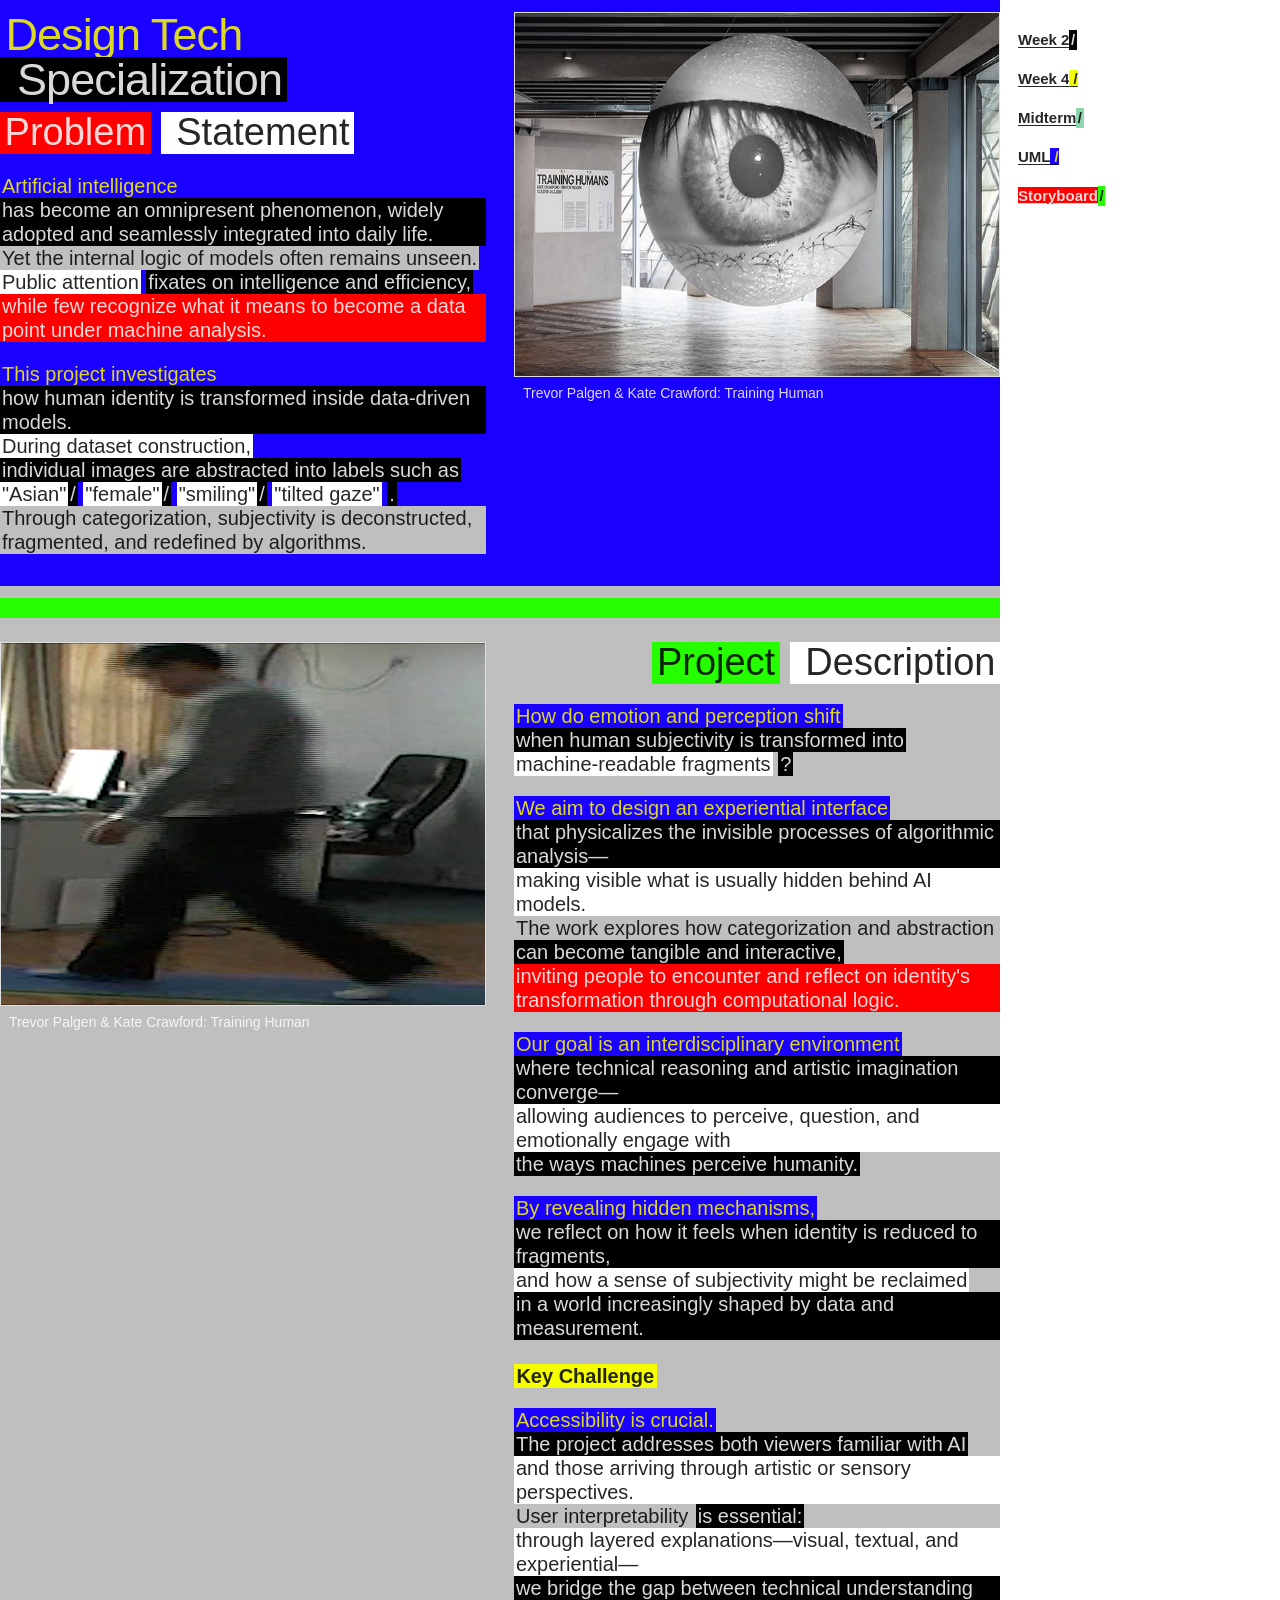
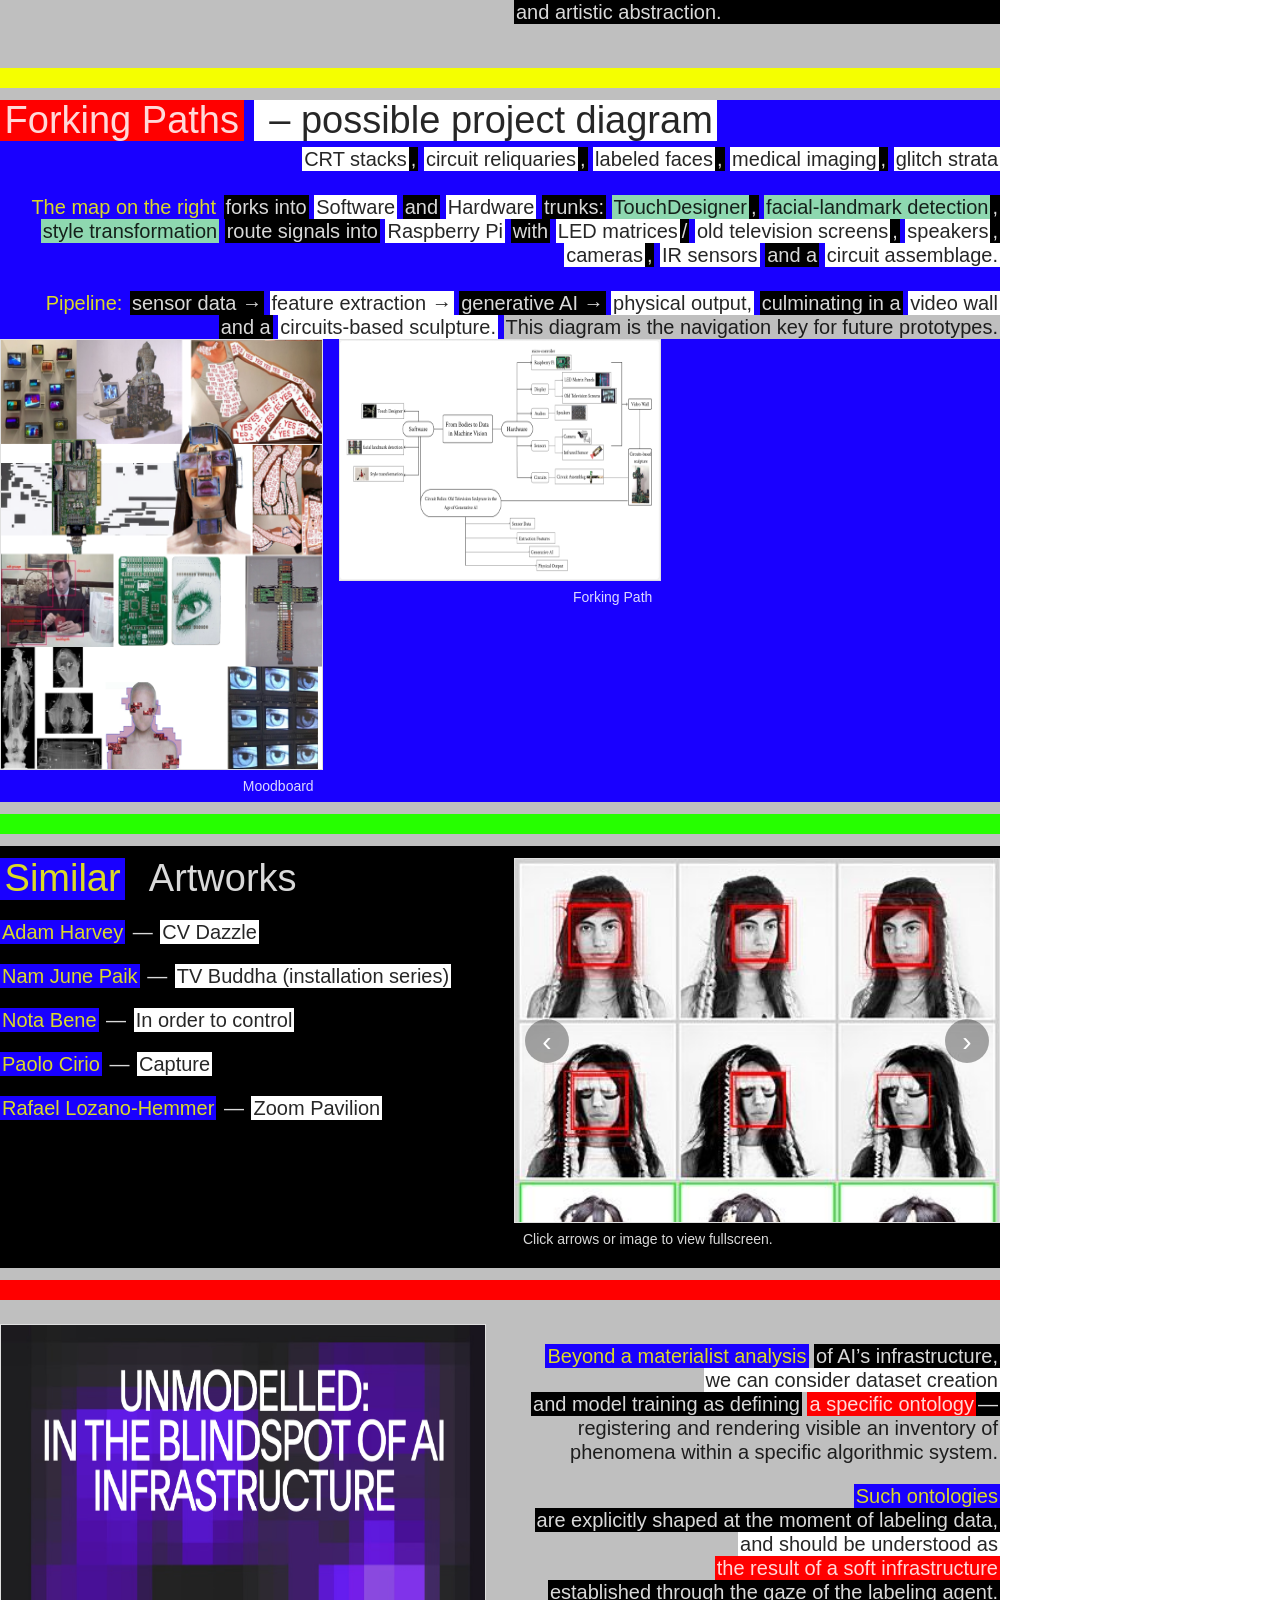
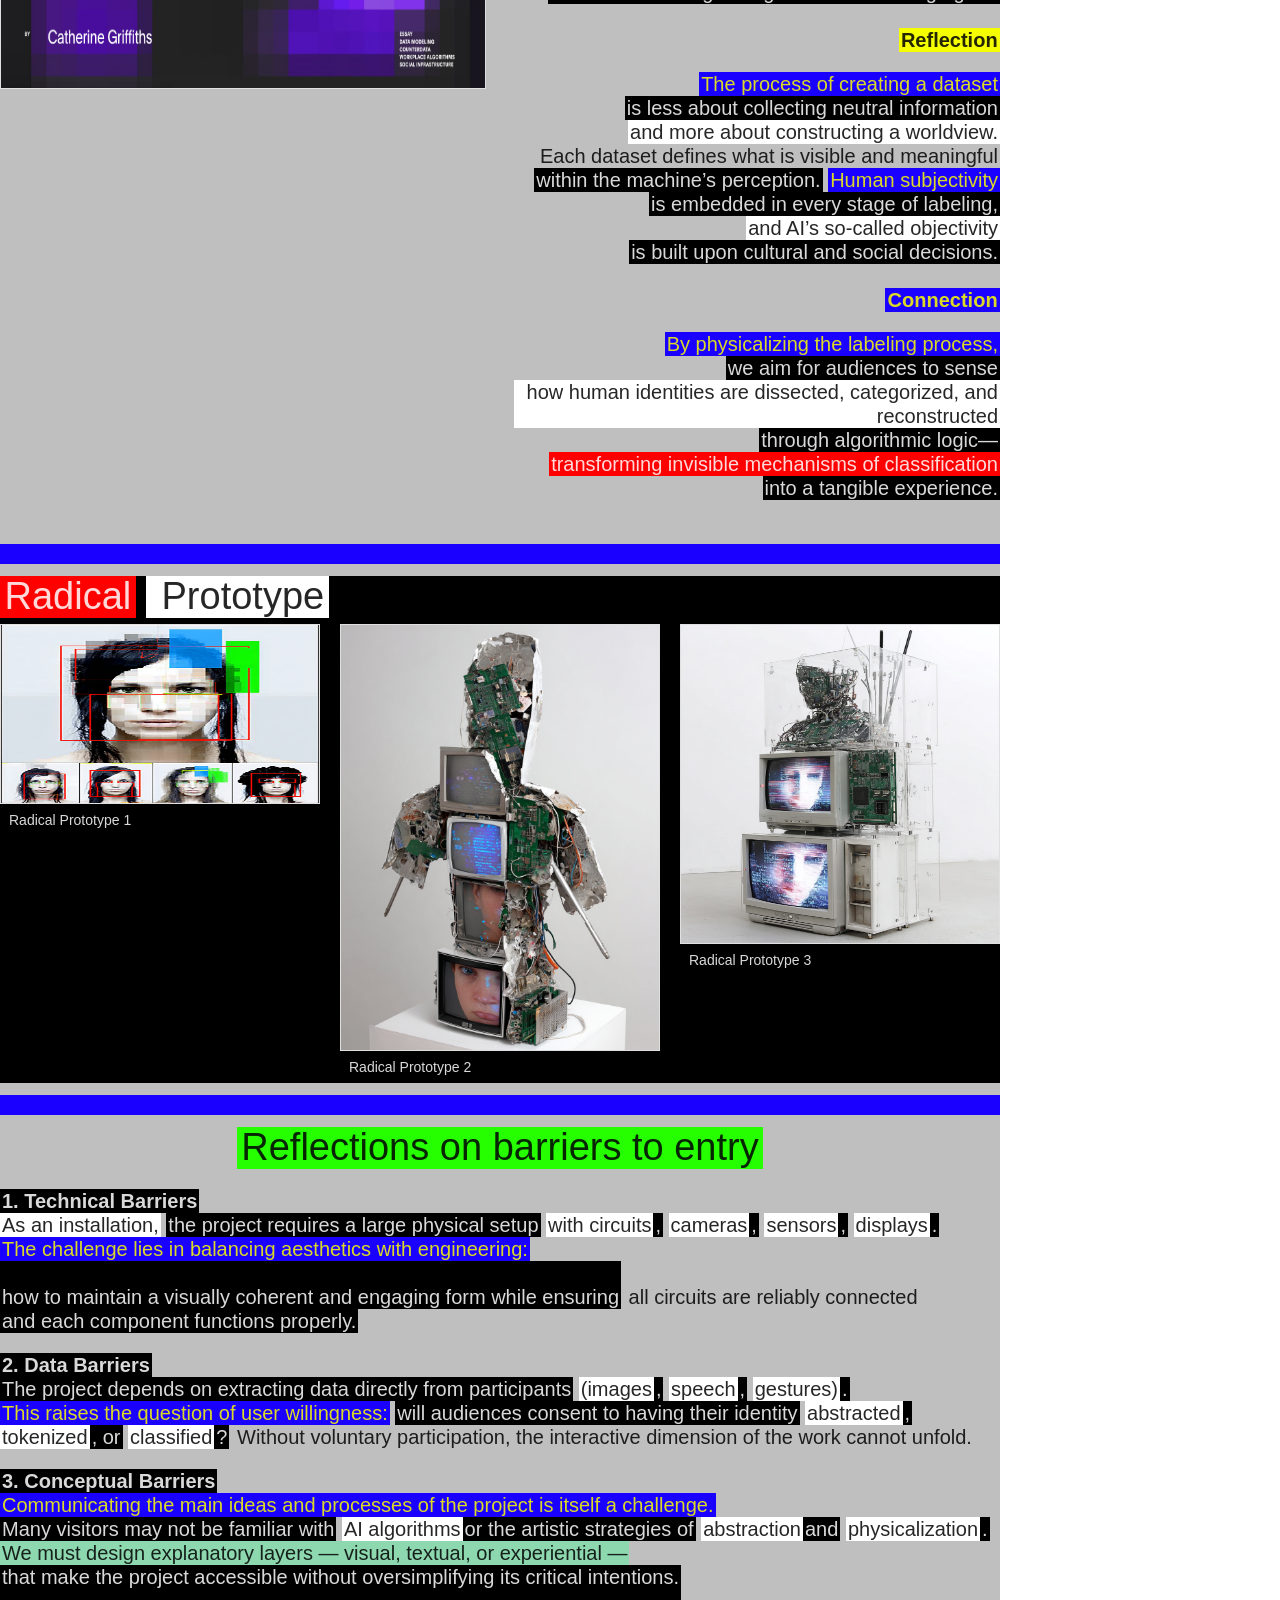
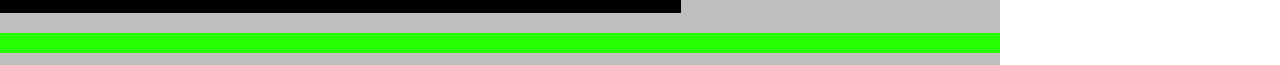
<file: midterm.html>
<!doctype html>
<html lang="en">
<head>
  <meta charset="utf-8" />
  <meta name="viewport" content="width=device-width, initial-scale=1" />
  <title>Project — Alternating Sections</title>
  <link rel="stylesheet" href="styles.css" />
</head>
<body>
  <div class="frame">
    <!-- LEFT: all content -->
    <main class="left">
      <div class="page-content">

        <!-- 1) Problem Statement (text left, image right) -->
          <section class="section band band--blue">
        <section class="alt-row" >
          <div class="col text">
            
            <h1 class="title txt-left">
  <span class="chip chip--blue">Design Tech</span>
  <span class="chip chip--black">&nbsp;Specialization</span>
            </h1>
            <h2 class="subtitle">
              <span class="chip chip--red">Problem</span>
              <span class="chip chip--white">&nbsp;Statement</span>
            </h2>
             <bodycopy class="flow chaotic txt-left">
    <p>
      <span class="blue">Artificial intelligence</span>
      <span class="black"> has become an omnipresent phenomenon, widely adopted and seamlessly integrated into daily life.</span>
      <span class="grey1"> Yet the internal logic of models often remains unseen.</span>
      <span class="white"> Public attention</span>
      <span class="black"> fixates on intelligence and efficiency,</span>
      <span class="red"> while few recognize what it means to become a data point under machine analysis.</span>
    </p>

    <p>
      <span class="blue">This project investigates</span>
      <span class="black"> how human identity is transformed inside data-driven models.</span>
      <span class="white"> During dataset construction,</span>
      <span class="black"> individual images are abstracted into labels such as</span>
      <span class="white">"Asian"</span><span class="black"> / </span>
      <span class="white">"female"</span><span class="black"> / </span>
      <span class="white">"smiling"</span><span class="black"> / </span>
      <span class="white">"tilted gaze"</span>
      <span class="black">.</span>
      <span class="grey1"> Through categorization, subjectivity is deconstructed, fragmented, and redefined by algorithms.</span>
    </p>
    
  </bodycopy>
          </div>
          <div class="col media">
            <a href="#" class="zoomable" data-src="Midterm/images/Trevor Palgen & Kate Crawford/Training Human/31b051218df8651258f8fcc7a24d6d2f.jpg">
              <img class="ph" alt="placeholder" src="Midterm/images/Trevor Palgen & Kate Crawford/Training Human/31b051218df8651258f8fcc7a24d6d2f.jpg"/>
              <div class="caption caption--invert">Trevor Palgen & Kate Crawford: Training Human</div>
            </a>
          </div>
        </section>
        </section>

        <div class="stripe stripe--green"></div>

        <!-- 2) Project Description (text right, image left) -->
        <section class="alt-row alt-row--reverse">
          <div class="col text">
            <h2 class="subtitle txt-right">
              <span class="chip chip--green">Project</span>
              <span class="chip chip--white">&nbsp;Description</span>
            </h2>
            <bodycopy class="flow chaotic txt-left">
    <p>
      <span class="blue">How do emotion and perception shift</span>
      <span class="black"> when human subjectivity is transformed into</span>
      <span class="white"> machine-readable fragments</span>
      <span class="black">?</span>
    </p>

    <p>
      <span class="blue">We aim to design an experiential interface</span>
      <span class="black"> that physicalizes the invisible processes of algorithmic analysis—</span>
      <span class="white"> making visible what is usually hidden behind AI models.</span>
      <span class="grey1"> The work explores how categorization and abstraction</span>
      <span class="black"> can become tangible and interactive,</span>
      <span class="red"> inviting people to encounter and reflect on identity's transformation through computational logic.</span>
    </p>

    <p>
      <span class="blue">Our goal is an interdisciplinary environment</span>
      <span class="black"> where technical reasoning and artistic imagination converge—</span>
      <span class="white"> allowing audiences to perceive, question, and emotionally engage with</span>
      <span class="black"> the ways machines perceive humanity.</span>
    </p>

     <p>
      <span class="blue">By revealing hidden mechanisms,</span>
      <span class="black"> we reflect on how it feels when identity is reduced to fragments,</span>
      <span class="white"> and how a sense of subjectivity might be reclaimed</span>
      <span class="black"> in a world increasingly shaped by data and measurement.</span>
    </p>

    <div class="kicker">
      <span class="chip chip--yellow">Key&nbsp;Challenge</span>
    </div>
    <p>
      <span class="blue">Accessibility is crucial.</span>
      <span class="black"> The project addresses both viewers familiar with AI</span>
      <span class="white"> and those arriving through artistic or sensory perspectives.</span>
      <span class="grey1"> User interpretability</span>
      <span class="black"> is essential:</span>
      <span class="white"> through layered explanations—visual, textual, and experiential—</span>
      <span class="black"> we bridge the gap between technical understanding and artistic abstraction.</span>
    </p>
  </bodycopy>
          </div>
          <div class="col media">
            <a href="#" class="zoomable" data-src="Midterm/images/Trevor Palgen & Kate Crawford/Training Human/346351cb60a0f6e14d028d1eb91d06be.jpg">
              <img class="ph ph--wide" alt="placeholder" src="Midterm/images/Trevor Palgen & Kate Crawford/Training Human/346351cb60a0f6e14d028d1eb91d06be.jpg"/>
              <div class="caption caption--invert">Trevor Palgen & Kate Crawford: Training Human</div>
            </a>
          </div>
        </section>
        

        <div class="stripe stripe--yellow"></div>

                <!-- ===== FORKING PATHS ===== -->
        <section class="section band band--blue">
          <h2 class="subtitle txt-left">
            <span class="chip chip--red">Forking Paths</span>
            <span class="chip chip--white">&nbsp;– possible project diagram</span>
          </h2>

          <bodycopy class="flow chaotic txt-right">
            <span class="white"> CRT stacks</span><span class="black">,</span>
            <span class="white"> circuit reliquaries</span><span class="black">,</span>
            <span class="white"> labeled faces</span><span class="black">,</span>
            <span class="white"> medical imaging</span><span class="black">,</span>
            <span class="white"> glitch strata</span>
            <br/><br/>
        
            <span class="blue">The map on the right</span>
            <span class="black"> forks into</span>
            <span class="white"> Software</span>
            <span class="black"> and</span>
            <span class="white"> Hardware</span>
            <span class="black"> trunks:</span>
            <span class="greygreen"> TouchDesigner</span><span class="black">,</span>
            <span class="greygreen"> facial-landmark detection</span><span class="black">,</span>
            <span class="greygreen"> style transformation</span>
            <span class="black"> route signals into</span>
            <span class="white"> Raspberry Pi</span>
            <span class="black"> with</span>
            <span class="white"> LED matrices</span><span class="black"> / </span>
            <span class="white">old television screens</span><span class="black">,</span>
            <span class="white"> speakers</span><span class="black">,</span>
            <span class="white"> cameras</span><span class="black">,</span>
            <span class="white"> IR sensors</span>
            <span class="black"> and a</span>
            <span class="white"> circuit assemblage.</span>
            <br/><br/>
        
            <span class="blue">Pipeline:</span>
            <span class="black"> sensor data →</span>
            <span class="white"> feature extraction →</span>
            <span class="black"> generative AI →</span>
            <span class="white"> physical output,</span>
            <span class="black"> culminating in a</span>
            <span class="white"> video wall</span>
            <span class="black"> and a</span>
            <span class="white"> circuits-based sculpture.</span>
            <span class="grey1"> This diagram is the navigation key for future prototypes.</span>
          </bodycopy>

          <!-- Image grid (~1/3 page, lightbox-enabled placeholders) -->
          <div style="text-align:right">
            <div class="media-grid">
              <a href="#" class="zoomable" aria-label="Moodboard" data-src="moodboard.png"> 
                <img class="ph ph--tall" alt="Moodboard" src="moodboard.png"/>
                <div class="caption caption--invert">Moodboard</div>
              </a>
              <a href="vision.png" class="zoomable" aria-label="Open diagram 1" data-src="vision.png">
                <img class="ph" alt="placeholder 1" src="vision.png" />
                <div class="caption caption--invert">Forking Path</div>
              </a>
            </div>
          </div>
        </section>

        <div class="stripe stripe--green"></div>

        <!-- 3) Similar Artworks (text left, image right) -->
<!-- ===== SIMILAR ARTWORKS ===== -->
<section class="section band band--black">
  <div class="alt-row">
    <!-- LEFT: artists + works -->
    <div class="col text">
      <h2 class="subtitle">
        <span class="chip chip--blue">Similar</span>
        <span class="chip chip--black">&nbsp;Artworks</span>
      </h2>

      <ul class="artlist chaotic txt-left">
        <p>
          <span class="blue">Adam Harvey</span>
          <span class="black"> — </span>
          <span class="white">CV Dazzle</span>
        </p>
        <p>
          <span class="blue">Nam June Paik</span>
          <span class="black"> — </span>
          <span class="white">TV Buddha (installation series)</span>
        </p>
        <p>
          <span class="blue">Nota Bene</span>
          <span class="black"> — </span>
          <span class="white">In order to control</span>
        </p>
        <p>
          <span class="blue">Paolo Cirio</span>
          <span class="black"> — </span>
          <span class="white">Capture</span>
        </p>
        <p>
          <span class="blue">Rafael Lozano-Hemmer</span>
          <span class="black"> — </span>
          <span class="white">Zoom Pavilion</span>
        </p>
      </ul>
    </div>

    <!-- RIGHT: slideshow with zoom -->
    <div class="col media">
      <div class="slideshow" id="similar-slideshow">
        <button class="ss-nav ss-prev" aria-label="Previous">‹</button>

        <div class="ss-viewport">
          <!-- Use as many slides as you like; click any slide to open lightbox -->
          <img class="ss-slide is-active zoomable"
               src="Midterm/images/Adam Harvey/CV Dazzle/0a848bd42ee198725f441694a0317813.jpg"
               alt="placeholder 1" />

          <img class="ss-slide zoomable"
               src="Midterm/images/Adam Harvey/CV Dazzle/6bd82439042325112e4a0985cfbf3624.jpg"
               alt="placeholder 2" />

          <img class="ss-slide zoomable"
               src="Midterm/images/Adam Harvey/CV Dazzle/576ac57f5d8b231b7fe2e4beb421715f.jpg"
               alt="placeholder 3" />
          <img class="ss-slide zoomable"
               src="Midterm/images/Nam June Paik/1fdc6d9db94882e6e9953e66ffa7458a.jpg"
               alt="placeholder 4" />
          <img class="ss-slide zoomable"
               src="Midterm/images/Nam June Paik/71049fabaf977d0f7255523ca5086cc3.jpg"
               alt="placeholder 4" />
          <img class="ss-slide zoomable"
               src="Midterm/images/Nota Bene/In order to control/3f4e4ee3b66470ac67244d0ea1ed2a7e-1.jpg"
               alt="placeholder 4" />
          <img class="ss-slide zoomable"
               src="Midterm/images/Nota Bene/In order to control/048e19ea94d6341280cbc534587e0ff4.jpg"
               alt="placeholder 4" />
          <img class="ss-slide zoomable"
               src="Midterm/images/Paolo Cirio/1652efc8cd774f549f8c55e508c40677.jpg"
               alt="placeholder 4" />
          <img class="ss-slide zoomable"
               src="Midterm/images/Rafael Lozano-Hemmer/Third Person/Screenshot 2025-10-07 at 1.17.36 PM.png"
               alt="placeholder 4" />
          <img class="ss-slide zoomable"
               src="Midterm/images/Rafael Lozano-Hemmer/Third Person/Screenshot 2025-10-07 at 1.17.47 PM.png"
               alt="placeholder 4" />
          <img class="ss-slide zoomable"
               src="Midterm/images/Rafael Lozano-Hemmer/Zoom pavilion/3e7741ea97b7abc27f8fc625bd363697.jpg"
               alt="placeholder 4" />
          <img class="ss-slide zoomable"
               src="Midterm/images/Rafael Lozano-Hemmer/Screenshot 2025-10-07 at 1.21.59 PM.png"
               alt="placeholder 4" />
          <img class="ss-slide zoomable"
               src="Midterm/images/Rafael Lozano-Hemmer/Zoom pavilion/3e7741ea97b7abc27f8fc625bd363697.jpg"
               alt="placeholder 4" />
          <img class="ss-slide zoomable"
               src="Midterm/images/Rafael Lozano-Hemmer/Zoom pavilion/1519f155b58d6d417b996325ac03a9af.jpg"
               alt="placeholder 4" />
          <img class="ss-slide zoomable"
               src="Midterm/images/Rafael Lozano-Hemmer/da36c65535c02ad9fd93f938c401d10f.jpg"
               alt="placeholder 4" />
        </div>

        <button class="ss-nav ss-next" aria-label="Next">›</button>
      </div>
      <div class="caption caption--invert">Click arrows or image to view fullscreen.</div>
    </div>
  </div>
</section>


        <div class="stripe stripe--red"></div>

<!-- 4) Reading Response (text right, image left) -->
<section class="alt-row alt-row--reverse">
  <!-- LEFT: image -->
  <div class="col media">
    <a href="#" class="zoomable"
       data-src="Midterm/images/Screenshot 2025-10-09 at 3.33.26 AM.png">
      <img class="ph"
           alt="placeholder"
           src="Midterm/images/Screenshot 2025-10-09 at 3.33.26 AM.png" />
      <div class="caption caption--invert"></div>
    </a>
  </div>

  <!-- RIGHT: text -->
  <div class="col text">
    <bodycopy class="flow chaotic txt-right">
      <p>
        <span class="blue">Beyond a materialist analysis</span>
        <span class="black"> of AI’s infrastructure,</span>
        <span class="white"> we can consider dataset creation</span>
        <span class="black"> and model training as defining</span>
        <span class="red"> a specific ontology</span><span class="black"> —</span>
        <span class="grey1"> registering and rendering visible an inventory of phenomena within a specific algorithmic system.</span>
      </p>

      <p>
        <span class="blue">Such ontologies</span>
        <span class="black"> are explicitly shaped at the moment of labeling data,</span>
        <span class="white"> and should be understood as</span>
        <span class="red"> the result of a soft infrastructure</span>
        <span class="black"> established through the gaze of the labeling agent.</span>
      </p>

      <div class="kicker">
        <span class="chip chip--yellow">Reflection</span>
      </div>
      <p>
        <span class="blue">The process of creating a dataset</span>
        <span class="black"> is less about collecting neutral information</span>
        <span class="white"> and more about constructing a worldview.</span>
        <span class="grey1"> Each dataset defines what is visible and meaningful</span>
        <span class="black"> within the machine’s perception.</span>
        <span class="blue">Human subjectivity</span>
        <span class="black"> is embedded in every stage of labeling,</span>
        <span class="white"> and AI’s so-called objectivity</span>
        <span class="black"> is built upon cultural and social decisions.</span>
      </p>

      <div class="kicker">
        <span class="chip chip--blue">Connection</span>
      </div>
      <p>
        <span class="blue">By physicalizing the labeling process,</span>
        <span class="black"> we aim for audiences to sense</span>
        <span class="white"> how human identities are dissected, categorized, and reconstructed</span>
        <span class="black"> through algorithmic logic—</span>
        <span class="red"> transforming invisible mechanisms of classification</span>
        <span class="black"> into a tangible experience.</span>
      </p>
    </bodycopy>
  </div>
</section>


        <div class="stripe stripe--blue"></div>
        <!-- 5) Radical Prototype (random image layout) -->
<section class="section band band--black">
  <h2 class="subtitle txt-left">
    <span class="chip chip--red">Radical</span>
    <span class="chip chip--white">&nbsp;Prototype</span>
  </h2>

  <div class="media-grid media-grid--varied">
    <a href="#" class="zoomable" data-src="Midterm/images/prototype1.png">
      <img class="ph ph--wide" alt="Radical Prototype 1"
           src="Midterm/images/prototype1.png"/>
      <div class="caption caption--invert">Radical Prototype 1</div>
    </a>

    <a href="#" class="zoomable" data-src="Midterm/images/prototype2.png">
      <img class="ph ph--tall" alt="Radical Prototype 2"
           src="Midterm/images/prototype2.png"/>
      <div class="caption caption--invert">Radical Prototype 2</div>
    </a>

    <a href="#" class="zoomable" data-src="Midterm/images/prototype3.png">
      <img class="ph" alt="Radical Prototype 3"
           src="Midterm/images/prototype3.png"/>
      <div class="caption caption--invert">Radical Prototype 3</div>
    </a>
  </div>
</section>

  <div class="stripe stripe--blue"></div>



  
        <!-- ===== REFLECTIONS ===== -->
        <section class="section band band--grey1">
          <h2 class="subtitle txt-center">
            <span class="chip chip--green">Reflections on barriers to entry</span>
          </h2>

          <bodycopy class="flow chaotic">
            <p class="txt-left">
              <span class="black"><b>1. Technical Barriers</b></span><br/>
              <span class="white">As an installation,</span>
              <span class="black"> the project requires a large physical setup</span>
              <span class="white"> with circuits</span><span class="black">,</span>
              <span class="white"> cameras</span><span class="black">,</span>
              <span class="white">sensors</span><span class="black">,</span>
              <span class="white"> displays</span><span class="black">.</span>
              <span class="blue"> The challenge lies in balancing aesthetics with engineering:</span>
              <span class="black"> <br>how to maintain a visually coherent and engaging form while ensuring</span>
              <span class="grey1">all circuits are reliably connected</span>
              <span class="black"> and each component functions properly.</span>
            </p>

            <p class="txt-left">
              <span class="black"><b>2. Data Barriers</b></span><br/>
              <span class="black">The project depends on extracting data directly from participants</span>
              <span class="white"> (images</span><span class="black">,</span>
              <span class="white"> speech</span><span class="black">,</span>
              <span class="white"> gestures)</span><span class="black">.</span>
              <span class="blue"> This raises the question of user willingness:</span>
              <span class="black"> will audiences consent to having their identity</span>
              <span class="white">abstracted</span><span class="black">,</span>
              <span class="white"> tokenized</span><span class="black">, or</span>
              <span class="white"> classified</span><span class="black">?</span>
              <span class="grey1"> Without voluntary participation, the interactive dimension of the work cannot unfold.</span>
            </p>

            <p class="txt-left">
              <span class="black"><b>3. Conceptual Barriers</b></span><br/>
              <span class="blue">Communicating the main ideas and processes of the project is itself a challenge.</span>
              <span class="black"> Many visitors may not be familiar with</span>
              <span class="white"> AI algorithms</span><span class="black"> or the artistic strategies of</span>
              <span class="white">abstraction</span><span class="black"> and</span>
              <span class="white"> physicalization</span><span class="black">.</span>
              <span class="greygreen"> We must design explanatory layers — visual, textual, or experiential —</span>
              <span class="black"> that make the project accessible without oversimplifying its critical intentions. <br><br></span>
            </p>
          </bodycopy>
        </section>

        <div class="stripe stripe--green"></div>


      </div>
    </main>

    <!-- RIGHT: unchanged white strip -->
    <aside class="right">
      <div class="sidebar-content">
        <h2 class="bodycopy chaotic">
          <a href="Web1/week2.html" class="green">Week 2</span><span class="black"> / </span> </a>
          <br><br>
         <a href="index.html" class="blue">Week 4</span><span class="chip--yellow"> / </span> </a>
         <br><br>
        <a href="midterm.html" class="red">Midterm</span><span class="greygreen"> / </span> </a>
          <br><br>
           <a href="UML.html" class="yellow">UML</span><span class="chip--blue"> / </span> </a>
           <br><br>
          <a href="storyboard.html" class="chip--red">Storyboard</a><span class="green"> / </span>
        </h2>
        </h2>
      </div>
    </aside>
  </div>


  <!-- Lightbox (same structure as index) -->
  <div class="lightbox" id="lightbox" aria-hidden="true">
    <button class="lightbox__close" id="lightboxClose" aria-label="Close">×</button>
    <img id="lightboxImg" alt="fullscreen view" />
  </div>

  

  <!-- Minimal lightbox JS (no three.js) -->
  <script>
    (function(){
      const lb = document.getElementById('lightbox');
      const img = document.getElementById('lightboxImg');
      const closeBtn = document.getElementById('lightboxClose');

      document.querySelectorAll('a.zoomable').forEach(a=>{
        a.addEventListener('click', (e)=>{
          e.preventDefault();
          img.src = a.dataset.src || a.querySelector('img')?.src || '';
          lb.classList.add('open');
          lb.setAttribute('aria-hidden','false');
        });
      });
      function close(){ lb.classList.remove('open'); lb.setAttribute('aria-hidden','true'); img.src=''; }
      closeBtn.addEventListener('click', close);
      lb.addEventListener('click', e => { if (e.target === lb) close(); });
      document.addEventListener('keydown', e => { if (e.key === 'Escape' && lb.classList.contains('open')) close(); });
    })();
  </script>

  <script>
(function(){
  const root = document.getElementById('similar-slideshow');
  if (!root) return;

  const slides = Array.from(root.querySelectorAll('.ss-slide'));
  const prevBtn = root.querySelector('.ss-prev');
  const nextBtn = root.querySelector('.ss-next');
  let i = Math.max(0, slides.findIndex(s => s.classList.contains('is-active')));

  function show(n){
    slides.forEach(s => s.classList.remove('is-active'));
    i = (n + slides.length) % slides.length;
    slides[i].classList.add('is-active');
  }
  prevBtn.addEventListener('click', () => show(i - 1));
  nextBtn.addEventListener('click', () => show(i + 1));

  // Click to open existing lightbox
  const lb = document.getElementById('lightbox');
  const lbImg = document.getElementById('lightboxImg');
  const lbClose = document.getElementById('lightboxClose');

  slides.forEach(img => {
    img.addEventListener('click', () => {
      if (!lb || !lbImg) return;
      lbImg.src = img.src;
      lb.classList.add('open');
      lb.setAttribute('aria-hidden', 'false');
    });
  });
  if (lb && lbClose){
    lbClose.addEventListener('click', () => {
      lb.classList.remove('open');
      lb.setAttribute('aria-hidden', 'true');
      lbImg.src = '';
    });
  }
})();
</script>

</body>
</html>
</file>
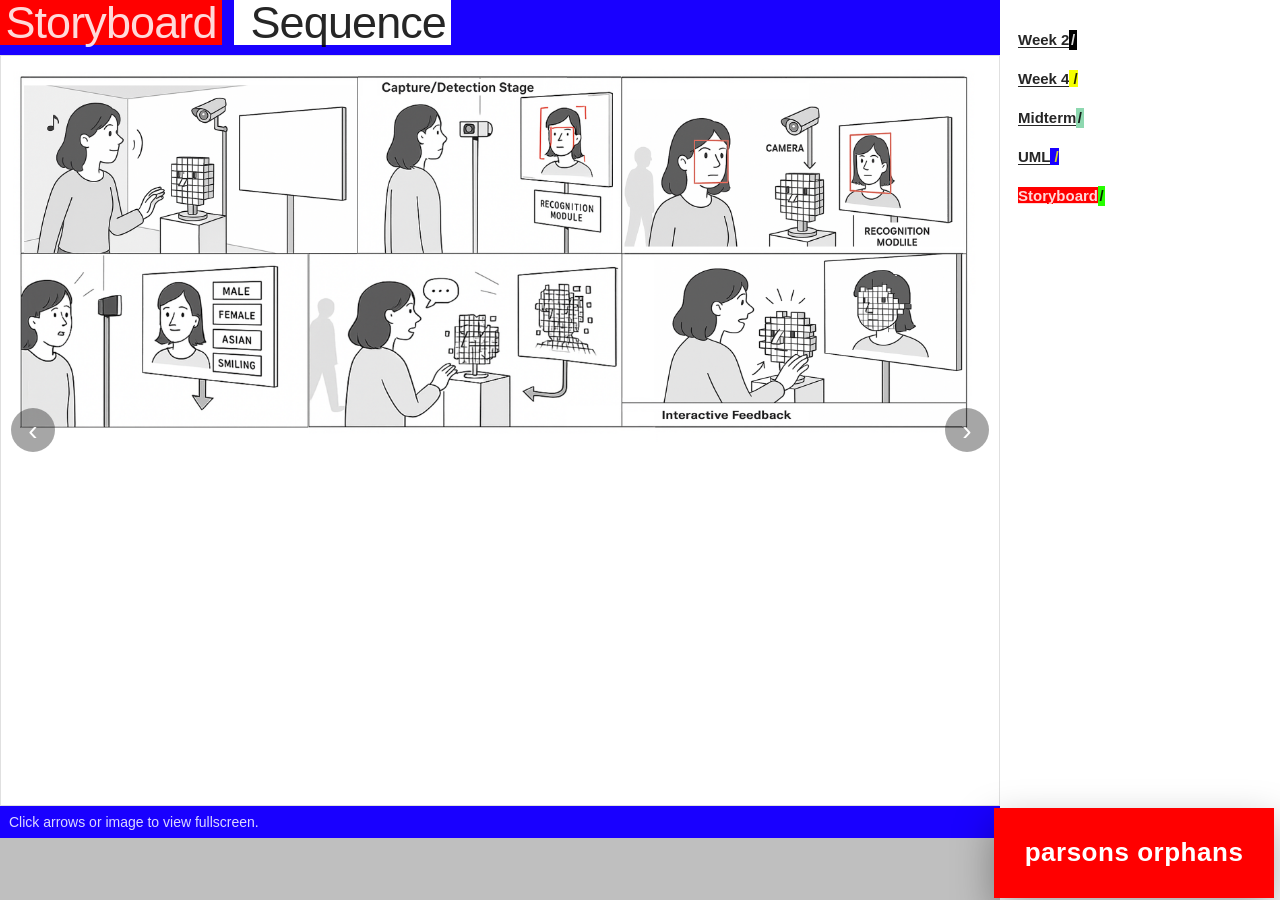
<file: storyboard.html>
<!doctype html>
<html lang="en">
<head>
  <meta charset="utf-8" />
  <meta name="viewport" content="width=device-width, initial-scale=1" />
  <title>Storyboard</title>
  <link rel="stylesheet" href="styles.css" />
</head>
<body>
  <div class="frame">
    <!-- LEFT: Slideshow -->
    <main class="left">
      <div class="page-content">

        <!-- ===== STORYBOARD SLIDESHOW ===== -->
        <section class="section band band--blue">
          <h1 class="title txt-left">
            <span class="chip chip--red">Storyboard</span>
            <span class="chip chip--white">&nbsp;Sequence</span>
          </h1>

          <div class="slideshow" id="storyboard-slideshow">
            <button class="ss-nav ss-prev" aria-label="Previous">‹</button>

            <div class="ss-viewport">
              <img class="ss-slide is-active zoomable"
                   src="storyboard_img/storyboard 1.png"
                   data-src="storyboard_img/storyboard 1.png"
                   alt="Storyboard frame 1" />

              <img class="ss-slide zoomable"
                   src="storyboard_img/storyboard 2.png"
                   data-src="storyboard_img/storyboard 2.png"
                   alt="Storyboard frame 2" />

              <img class="ss-slide zoomable"
                   src="storyboard_img/storyboard 3.png"
                   data-src="storyboard_img/storyboard 3.png"
                   alt="Storyboard frame 3" />
            </div>

            <button class="ss-nav ss-next" aria-label="Next">›</button>
          </div>
          <div class="caption caption--invert">Click arrows or image to view fullscreen.</div>
        </section>
      </div>
    </main>

    <!-- RIGHT: unchanged white strip -->
    <aside class="right">
      <div class="sidebar-content">
        <h2 class="bodycopy chaotic">
          <a href="Web1/week2.html" class="green">Week 2</a><span class="black"> / </span>
          <br><br>
          <a href="index.html" class="blue">Week 4</a><span class="chip--yellow"> / </span>
          <br><br>
          <a href="midterm.html" class="red">Midterm</a><span class="greygreen"> / </span>
          <br><br>
          <a href="UML.html" class="yellow">UML</a><span class="chip--blue"> / </span>
        <br><br>
          <a href="storyboard.html" class="chip--red">Storyboard</a><span class="green"> / </span>
        </h2>
      </div>
    </aside>
  </div>

  <!-- Lightbox -->
  <div class="lightbox" id="lightbox" aria-hidden="true">
    <button class="lightbox__close" id="lightboxClose" aria-label="Close">×</button>
    <img id="lightboxImg" alt="fullscreen view" />
  </div>

  <!-- JS for lightbox + slideshow -->
  <script>
    // Lightbox
    (function(){
      const lb = document.getElementById('lightbox');
      const img = document.getElementById('lightboxImg');
      const closeBtn = document.getElementById('lightboxClose');
      document.querySelectorAll('a.zoomable, .zoomable').forEach(el=>{
        el.addEventListener('click', e=>{
          e.preventDefault();
          img.src = el.dataset.src || el.src;
          lb.classList.add('open');
          lb.setAttribute('aria-hidden','false');
        });
      });
      function close(){ lb.classList.remove('open'); lb.setAttribute('aria-hidden','true'); img.src=''; }
      closeBtn.addEventListener('click', close);
      lb.addEventListener('click', e=>{ if(e.target===lb) close(); });
      document.addEventListener('keydown', e=>{ if(e.key==='Escape') close(); });
    })();

    // Slideshow
    (function(){
      const root = document.getElementById('storyboard-slideshow');
      if(!root) return;
      const slides = Array.from(root.querySelectorAll('.ss-slide'));
      const prev = root.querySelector('.ss-prev');
      const next = root.querySelector('.ss-next');
      let i = 0;
      function show(n){
        slides.forEach(s=>s.classList.remove('is-active'));
        i = (n + slides.length) % slides.length;
        slides[i].classList.add('is-active');
      }
      prev.addEventListener('click',()=>show(i-1));
      next.addEventListener('click',()=>show(i+1));
    })();
  </script>

  <!-- Optional popup ad -->
  <div class="popup-ad" aria-live="polite" aria-label="promotional message">
    <div class="popup-ad__inner">parsons orphans</div>
  </div>
</body>
</html>
</file>
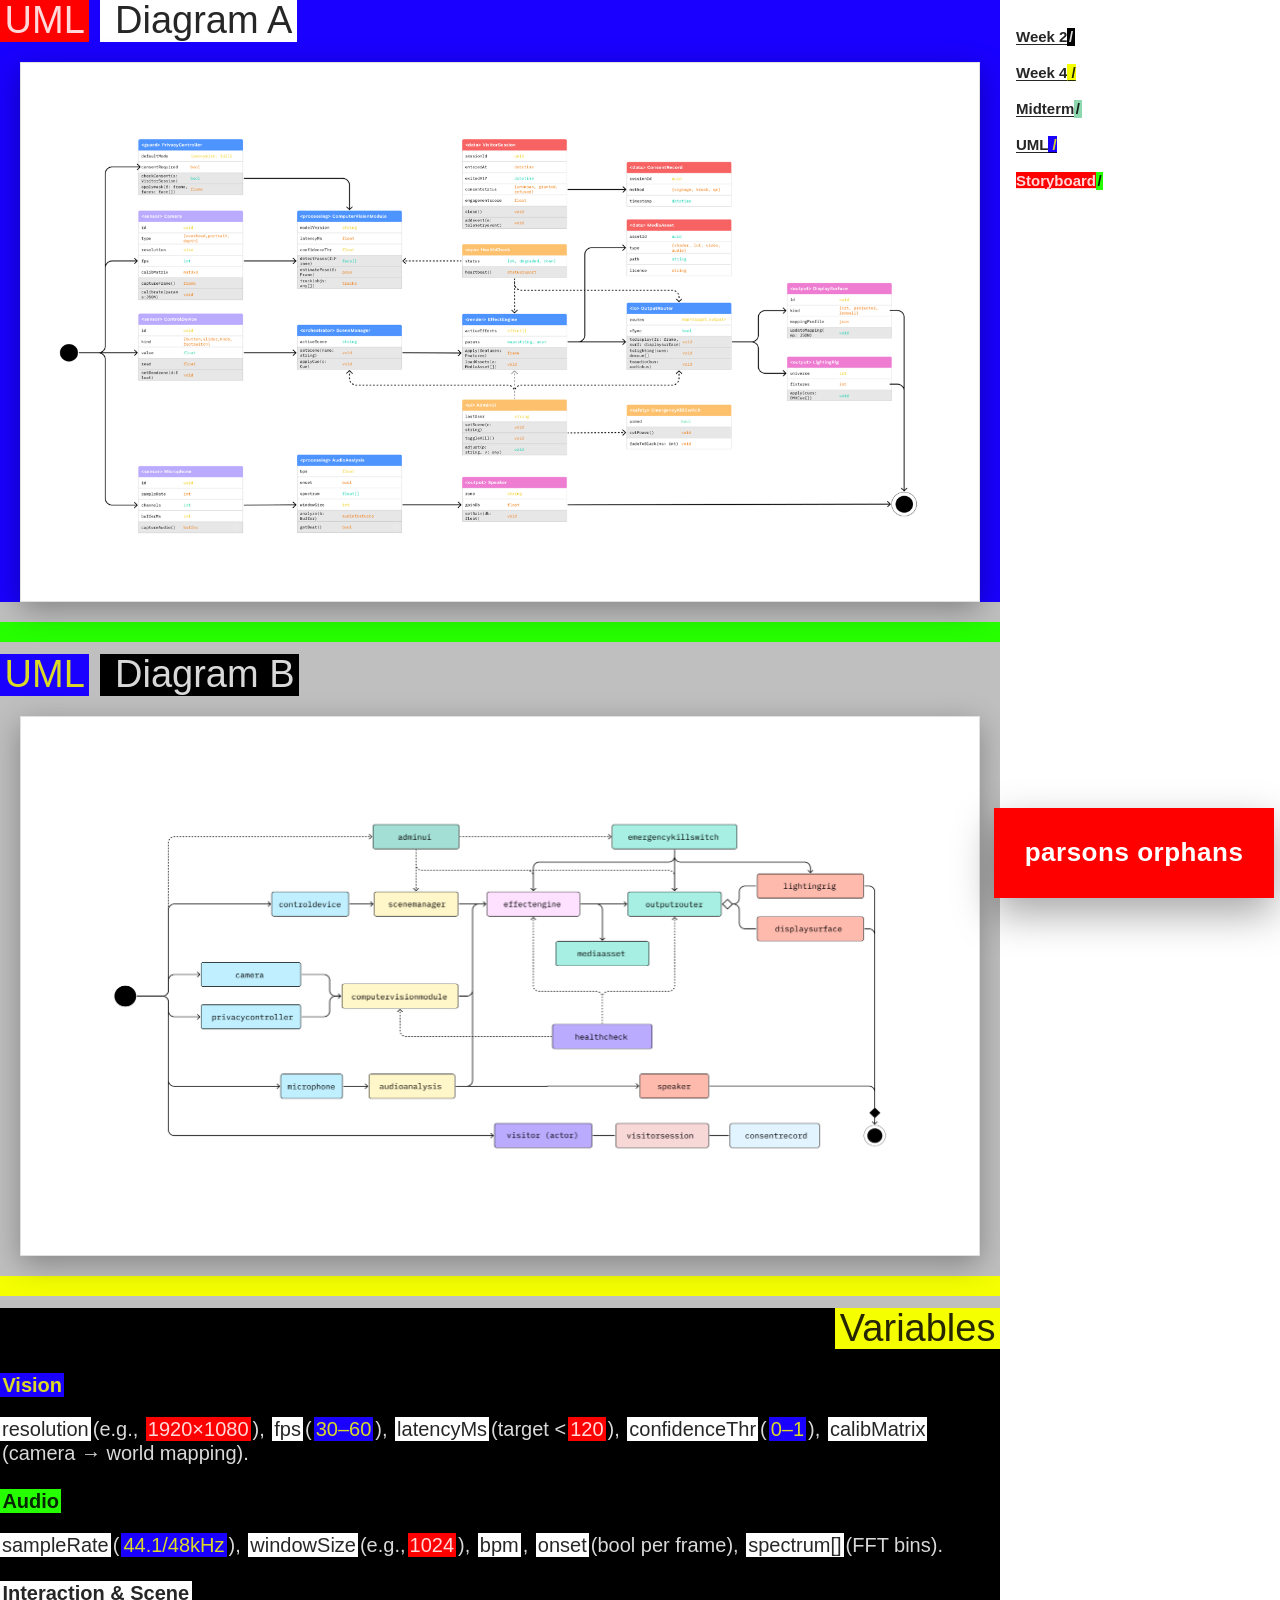
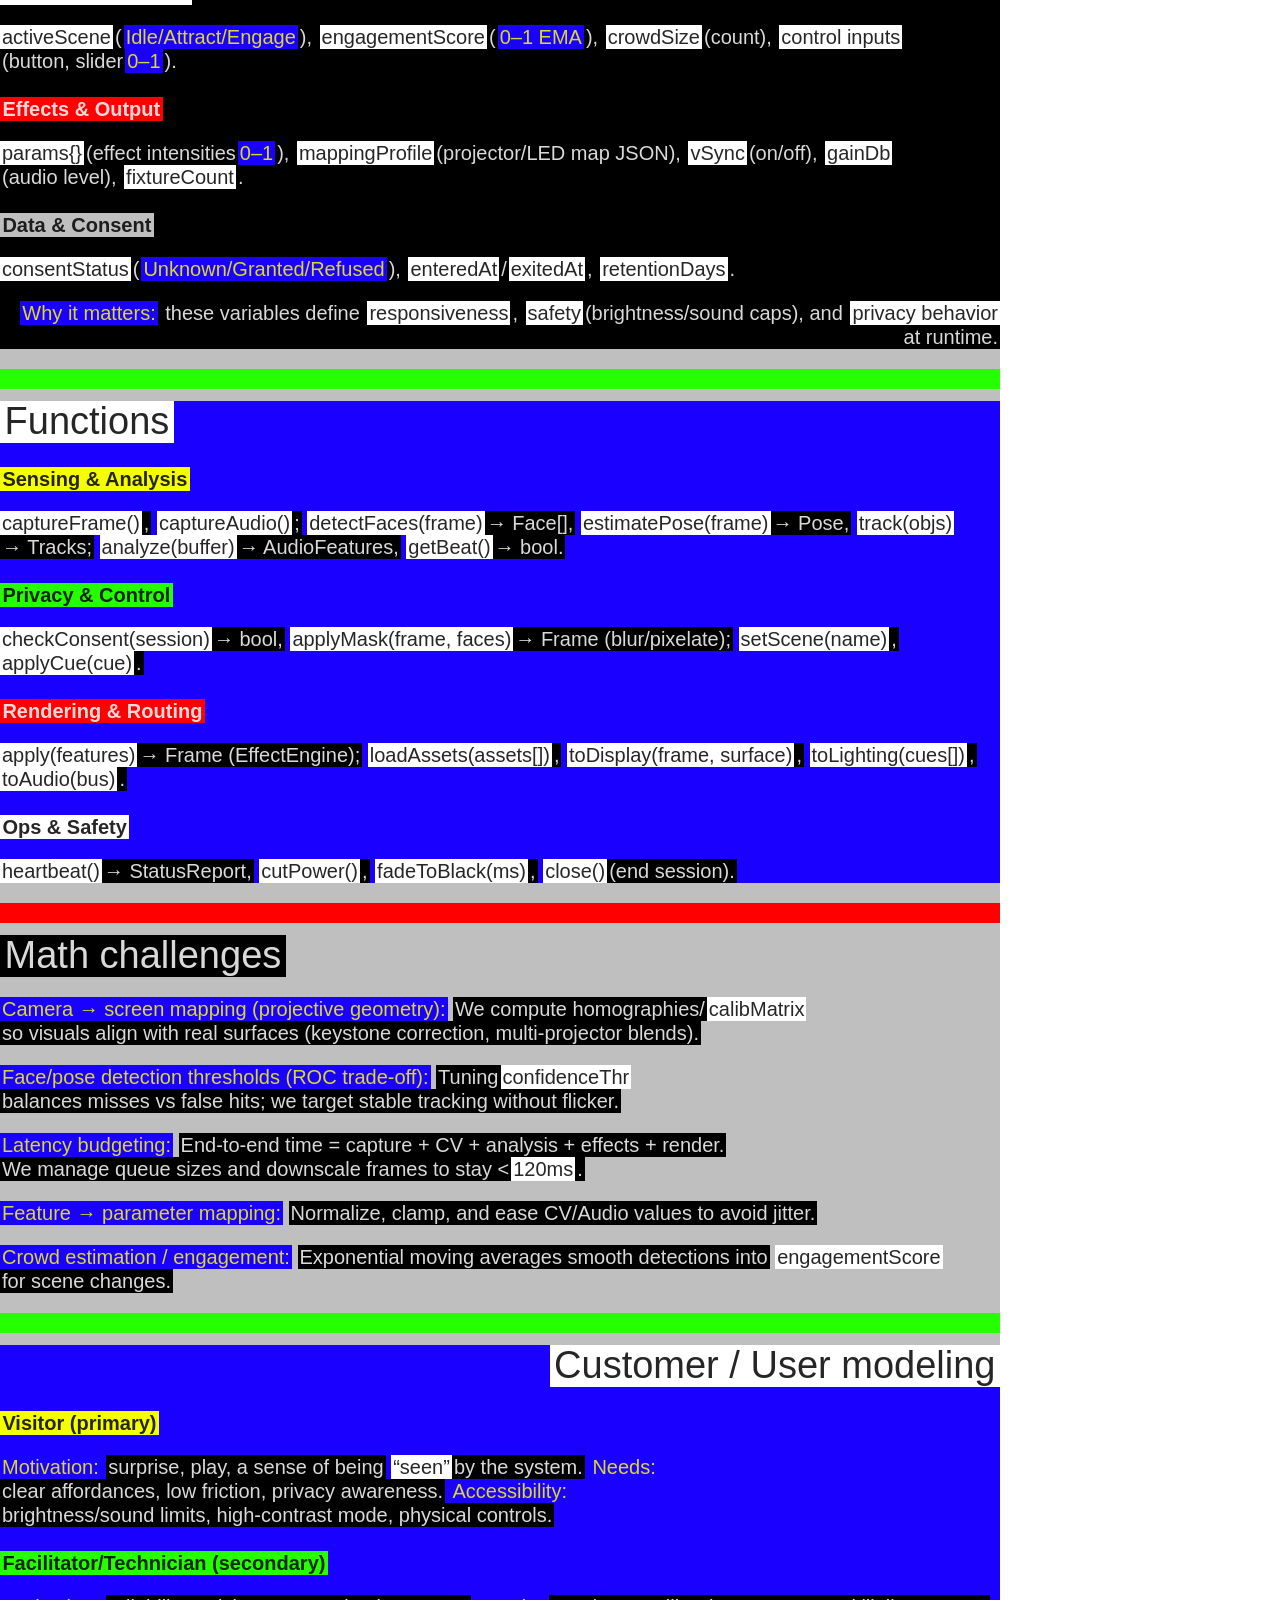
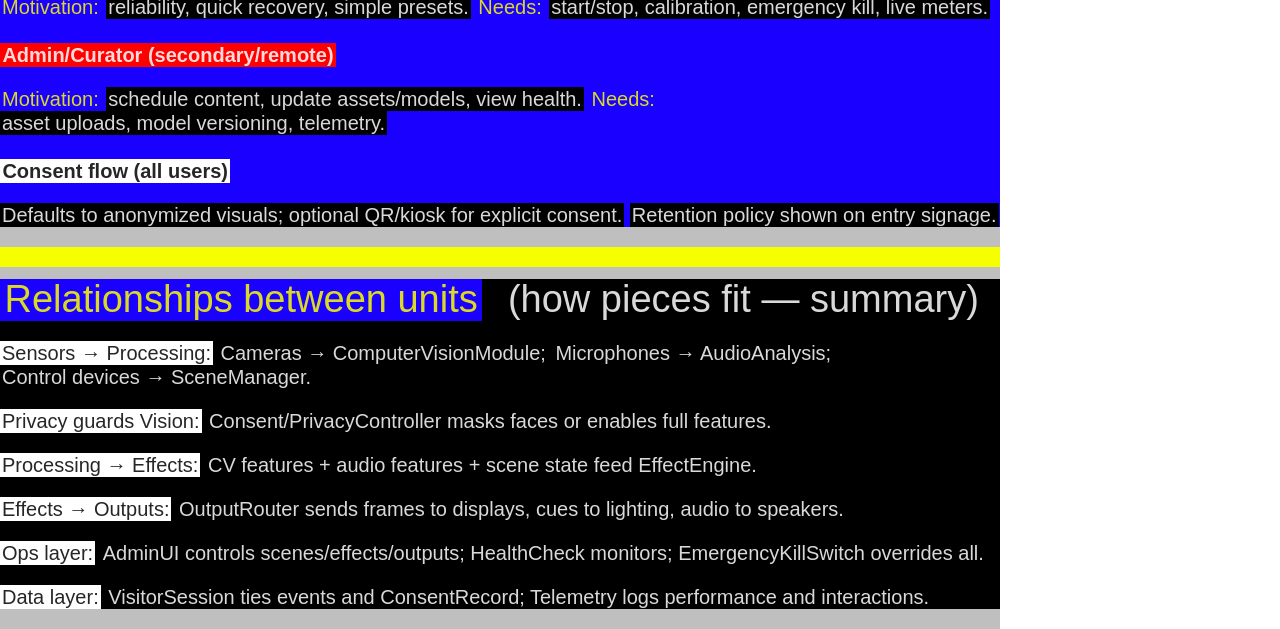
<file: UML.html>
<!doctype html>
<html lang="en">
<head>
  <meta charset="utf-8"/>
  <meta name="viewport" content="width=device-width, initial-scale=1"/>
  <title>UML — Diagrams & System Notes</title>
  <link rel="stylesheet" href="styles.css"/>
</head>
<body>

  <div class="frame">
    <!-- LEFT: content only (RIGHT stays the same styling/menu strip) -->
    <main class="left">
      <div class="page-content">

<!-- ===== 1) UML Diagram A ===== -->
<section class="section band band--blue" id="uml-a">
  <h2 class="subtitle txt-left">
    <span class="chip chip--red">UML</span>
    <span class="chip chip--white">&nbsp;Diagram A</span>
  </h2>

  <div class="uml-large">
    <a href="#" class="zoomable" data-src="UML_image/UML1.png" aria-label="Open UML A">
      <img class="uml-img" alt="UML Diagram A" src="UML_image/UML1.png"/>
    </a>
  </div>
</section>
<div class="stripe stripe--green"></div>

<!-- ===== 2) UML Diagram B ===== -->
<section class="section band band--grey1" id="uml-b">
  <h2 class="subtitle txt-left">
    <span class="chip chip--blue">UML</span>
    <span class="chip chip--black">&nbsp;Diagram B</span>
  </h2>

  <div class="uml-large">
    <a href="#" class="zoomable" data-src="UML_image/UML2.png" aria-label="Open UML B">
      <img class="uml-img" alt="UML Diagram B" src="UML_image/UML2.png"/>
    </a>
  </div>
</section>
<div class="stripe stripe--yellow"></div>


        <!-- ===== 3) Variables (chaotic) ===== -->
        <section class="section band band--black" id="variables">
          <h2 class="subtitle txt-right">
            <span class="chip chip--yellow">Variables</span>
          </h2>

          <bodycopy class="flow chaotic txt-left">
            <!-- Vision -->
            <div class="kicker"><span class="chip chip--blue">Vision</span></div>
            <p>
              <span class="white">resolution</span><span class="black"> (e.g.,</span>
              <span class="red">1920×1080</span><span class="black">),</span>
              <span class="white">fps</span><span class="black"> (</span><span class="blue">30–60</span><span class="black">),</span>
              <span class="white">latencyMs</span><span class="black"> (target &lt;</span><span class="red">120</span><span class="black">),</span>
              <span class="white">confidenceThr</span><span class="black"> (</span><span class="blue">0–1</span><span class="black">),</span>
              <span class="white">calibMatrix</span><span class="black"> (camera → world mapping).</span>
            </p>

            <!-- Audio -->
            <div class="kicker"><span class="chip chip--green">Audio</span></div>
            <p>
              <span class="white">sampleRate</span><span class="black"> (</span><span class="blue">44.1/48kHz</span><span class="black">),</span>
              <span class="white">windowSize</span><span class="black"> (e.g., </span><span class="red">1024</span><span class="black">),</span>
              <span class="white">bpm</span><span class="black">,</span>
              <span class="white">onset</span><span class="black"> (bool per frame),</span>
              <span class="white">spectrum[]</span><span class="black"> (FFT bins).</span>
            </p>

            <!-- Interaction & Scene -->
            <div class="kicker"><span class="chip chip--white">Interaction &amp; Scene</span></div>
            <p>
              <span class="white">activeScene</span><span class="black"> (</span><span class="blue">Idle/Attract/Engage</span><span class="black">),</span>
              <span class="white">engagementScore</span><span class="black"> (</span><span class="blue">0–1 EMA</span><span class="black">),</span>
              <span class="white">crowdSize</span><span class="black"> (count),</span>
              <span class="white">control inputs</span><span class="black"> (button, slider </span><span class="blue">0–1</span><span class="black">).</span>
            </p>

            <!-- Effects & Output -->
            <div class="kicker"><span class="chip chip--red">Effects &amp; Output</span></div>
            <p>
              <span class="white">params{}</span><span class="black"> (effect intensities </span><span class="blue">0–1</span><span class="black">),</span>
              <span class="white">mappingProfile</span><span class="black"> (projector/LED map JSON),</span>
              <span class="white">vSync</span><span class="black"> (on/off),</span>
              <span class="white">gainDb</span><span class="black"> (audio level),</span>
              <span class="white">fixtureCount</span><span class="black">.</span>
            </p>

            <!-- Data & Consent -->
            <div class="kicker"><span class="chip chip--grey1">Data &amp; Consent</span></div>
            <p>
              <span class="white">consentStatus</span><span class="black"> (</span><span class="blue">Unknown/Granted/Refused</span><span class="black">),</span>
              <span class="white">enteredAt</span><span class="black"> / </span><span class="white">exitedAt</span><span class="black">,</span>
              <span class="white">retentionDays</span><span class="black">.</span>
            </p>

            <p class="txt-right">
              <span class="blue">Why it matters:</span>
              <span class="black"> these variables define</span>
              <span class="white">responsiveness</span><span class="black">,</span>
              <span class="white">safety</span><span class="black"> (brightness/sound caps), and</span>
              <span class="white">privacy behavior</span><span class="black"> at runtime.</span>
            </p>
          </bodycopy>
        </section>
        <div class="stripe stripe--green"></div>

        <!-- ===== 4) Functions (chaotic) ===== -->
        <section class="section band band--blue" id="functions">
          <h2 class="subtitle txt-left">
            <span class="chip chip--white">Functions</span>
          </h2>

          <bodycopy class="flow chaotic">
            <!-- Sensing & Analysis -->
            <div class="kicker"><span class="chip chip--yellow">Sensing &amp; Analysis</span></div>
            <p>
              <span class="white">captureFrame()</span><span class="black">,</span>
              <span class="white">captureAudio()</span><span class="black">;</span>
              <span class="white">detectFaces(frame)</span><span class="black"> → Face[],</span>
              <span class="white">estimatePose(frame)</span><span class="black"> → Pose,</span>
              <span class="white">track(objs)</span><span class="black"> → Tracks;</span>
              <span class="white">analyze(buffer)</span><span class="black"> → AudioFeatures,</span>
              <span class="white">getBeat()</span><span class="black"> → bool.</span>
            </p>

            <!-- Privacy & Control -->
            <div class="kicker"><span class="chip chip--green">Privacy &amp; Control</span></div>
            <p>
              <span class="white">checkConsent(session)</span><span class="black"> → bool,</span>
              <span class="white">applyMask(frame, faces)</span><span class="black"> → Frame (blur/pixelate);</span>
              <span class="white">setScene(name)</span><span class="black">,</span>
              <span class="white">applyCue(cue)</span><span class="black">.</span>
            </p>

            <!-- Rendering & Routing -->
            <div class="kicker"><span class="chip chip--red">Rendering &amp; Routing</span></div>
            <p>
              <span class="white">apply(features)</span><span class="black"> → Frame (EffectEngine);</span>
              <span class="white">loadAssets(assets[])</span><span class="black">,</span>
              <span class="white">toDisplay(frame, surface)</span><span class="black">,</span>
              <span class="white">toLighting(cues[])</span><span class="black">,</span>
              <span class="white">toAudio(bus)</span><span class="black">.</span>
            </p>

            <!-- Ops & Safety -->
            <div class="kicker"><span class="chip chip--white">Ops &amp; Safety</span></div>
            <p>
              <span class="white">heartbeat()</span><span class="black"> → StatusReport,</span>
              <span class="white">cutPower()</span><span class="black">,</span>
              <span class="white">fadeToBlack(ms)</span><span class="black">,</span>
              <span class="white">close()</span><span class="black"> (end session).</span>
            </p>
          </bodycopy>
        </section>
        <div class="stripe stripe--red"></div>

        <!-- ===== 5) Math challenges ===== -->
        <section class="section band band--grey1" id="math">
          <h2 class="subtitle txt-left">
            <span class="chip chip--black">Math challenges</span>
          </h2>

          <bodycopy class="flow chaotic txt-left">
            <p>
              <span class="blue">Camera → screen mapping (projective geometry):</span>
              <span class="black"> We compute homographies/</span><span class="white">calibMatrix</span>
              <span class="black"> so visuals align with real surfaces (keystone correction, multi-projector blends).</span>
            </p>
            <p>
              <span class="blue">Face/pose detection thresholds (ROC trade-off):</span>
              <span class="black"> Tuning </span><span class="white">confidenceThr</span>
              <span class="black"> balances misses vs false hits; we target stable tracking without flicker.</span>
            </p>
            <p>
              <span class="blue">Latency budgeting:</span>
              <span class="black"> End-to-end time = capture + CV + analysis + effects + render.</span>
              <span class="black"> We manage queue sizes and downscale frames to stay &lt;</span><span class="white">120ms</span><span class="black">.</span>
            </p>
            <p>
              <span class="blue">Feature → parameter mapping:</span>
              <span class="black"> Normalize, clamp, and ease CV/Audio values to avoid jitter.</span>
            </p>
            <p>
              <span class="blue">Crowd estimation / engagement:</span>
              <span class="black"> Exponential moving averages smooth detections into</span>
              <span class="white">engagementScore</span><span class="black"> for scene changes.</span>
            </p>
          </bodycopy>
        </section>
        <div class="stripe stripe--green"></div>

        <!-- ===== 6) Customer / User modeling ===== -->
        <section class="section band band--blue" id="users">
          <h2 class="subtitle txt-right">
            <span class="chip chip--white">Customer / User modeling</span>
          </h2>

          <bodycopy class="flow chaotic">
            <div class="kicker"><span class="chip chip--yellow">Visitor (primary)</span></div>
            <p>
              <span class="blue">Motivation:</span>
              <span class="black"> surprise, play, a sense of being</span>
              <span class="white">“seen”</span><span class="black"> by the system.</span>
              <span class="blue">Needs:</span>
              <span class="black"> clear affordances, low friction, privacy awareness.</span>
              <span class="blue">Accessibility:</span>
              <span class="black"> brightness/sound limits, high-contrast mode, physical controls.</span>
            </p>

            <div class="kicker"><span class="chip chip--green">Facilitator/Technician (secondary)</span></div>
            <p>
              <span class="blue">Motivation:</span>
              <span class="black"> reliability, quick recovery, simple presets.</span>
              <span class="blue">Needs:</span>
              <span class="black"> start/stop, calibration, emergency kill, live meters.</span>
            </p>

            <div class="kicker"><span class="chip chip--red">Admin/Curator (secondary/remote)</span></div>
            <p>
              <span class="blue">Motivation:</span>
              <span class="black"> schedule content, update assets/models, view health.</span>
              <span class="blue">Needs:</span>
              <span class="black"> asset uploads, model versioning, telemetry.</span>
            </p>

            <div class="kicker"><span class="chip chip--white">Consent flow (all users)</span></div>
            <p>
              <span class="black">Defaults to anonymized visuals; optional QR/kiosk for explicit consent.</span>
              <span class="black"> Retention policy shown on entry signage.</span>
            </p>
          </bodycopy>
        </section>
        <div class="stripe stripe--yellow"></div>

        <!-- ===== 7) Relationships between units ===== -->
        <section class="section band band--black" id="relationships">
          <h2 class="subtitle txt-left">
            <span class="chip chip--blue">Relationships between units</span>
            <span class="chip chip--black">&nbsp;(how pieces fit — summary)</span>
          </h2>

          <bodycopy class="flow chaotic">
            <p class="txt-left">
              <span class="white">Sensors → Processing:</span>
              <span class="black"> Cameras → ComputerVisionModule;</span>
              <span class="black"> Microphones → AudioAnalysis;</span>
              <span class="black"> Control devices → SceneManager.</span>
            </p>
            <p class="txt-left">
              <span class="white">Privacy guards Vision:</span>
              <span class="black"> Consent/PrivacyController masks faces or enables full features.</span>
            </p>
            <p class="txt-left">
              <span class="white">Processing → Effects:</span>
              <span class="black"> CV features + audio features + scene state feed EffectEngine.</span>
            </p>
            <p class="txt-left">
              <span class="white">Effects → Outputs:</span>
              <span class="black"> OutputRouter sends frames to displays, cues to lighting, audio to speakers.</span>
            </p>
            <p class="txt-left">
              <span class="white">Ops layer:</span>
              <span class="black"> AdminUI controls scenes/effects/outputs; HealthCheck monitors; EmergencyKillSwitch overrides all.</span>
            </p>
            <p class="txt-left">
              <span class="white">Data layer:</span>
              <span class="black"> VisitorSession ties events and ConsentRecord; Telemetry logs performance and interactions.</span>
            </p>
          </bodycopy>
        </section>

      </div>
    </main>

    <!-- RIGHT: keep the same menu strip from your midterm (unchanged styles) -->
    <!-- If your midterm.html has specific markup inside this aside, paste it here 1:1 -->
    <aside class="right">
      <!-- Example (safe to replace with the exact menu from midterm.html) -->
      <nav style="padding:16px">
        <h2 class="bodycopy chaotic">
          <a href="Web1/week2.html" class="green">Week 2</span><span class="black"> / </span> </a>
          <br><br>
         <a href="index.html" class="blue">Week 4</span><span class="chip--yellow"> / </span> </a>
         <br><br>
        <a href="midterm.html" class="red">Midterm</span><span class="greygreen"> / </span> </a>
          <br><br>
         <a href="UML.html" class="yellow">UML</span><span class="chip--blue"> / </span> </a>
          <br><br>
          <a href="storyboard.html" class="chip--red">Storyboard</a><span class="green"> / </span>
        </h2>
        </h2>
    </aside>
  </div>

  <!-- Reuse the same lightbox markup (compatible with your existing script.js) -->
  <div class="lightbox" id="lightbox" aria-hidden="true">
    <button class="lightbox__close" id="lightboxClose" aria-label="Close">×</button>
    <img id="lightboxImg" alt="fullscreen view"/>
  </div>

  <!-- Popup ad from your base site (optional; remove if not needed on this page) -->
  <div class="popup-ad" aria-live="polite" aria-label="promotional message">
    <div class="popup-ad__inner">parsons orphans</div>
  </div>

  <!-- Your site JS (same file you already use; contains zoomable/lightbox behavior) -->
  <script src="script.js"></script>
</body>
</html>
</file>
<file: styles.css>
/* ===== Variables (reference palette) ===== */
:root{
  --page-grey: #bfbfbf;

  --blue-bg: #1900ff;
  --blue-fg: rgba(254,255,0,0.85);
  --red-bg: #ff0000;
  --green-bg: #26ff00;
  --black-bg: #000000;
  --white-bg: #ffffff;
  --grey1-bg: #bfbfbf;
  --whiteblue-border: #000dff;
  --yellow-bg: #f5ff00;

  --ink-85: rgba(0,0,0,0.85);
  --ink-60: rgba(0,0,0,0.6);
  --paper-85: rgba(255,255,255,0.85);

  --gutter: 3rem;

  /* Reference sizing */
  --fs-body: 2rem;
  --fs-h1: 4.5rem;
  --fs-h2: 3.8rem;
  --fs-h3: 2.0rem;
}

/* Base */
*,*::before,*::after{ box-sizing:border-box; }
html{ font-size:62.5%; }
body{
  margin:0;
  background: var(--page-grey);
  color: var(--ink-85);
  font-family:-apple-system,BlinkMacSystemFont,"Inter","Segoe UI",Roboto,Oxygen,Ubuntu,Cantarell,"Open Sans","Helvetica Neue",sans-serif;
  line-height:1.2;
  -webkit-font-smoothing:antialiased;
  -moz-osx-font-smoothing:grayscale;
}
a{ color: inherit; text-decoration: underline; text-underline-offset: 2px; }
a:active{ opacity:.7; }

/* Layout: left 2/3, right 1/3 — right always reserved */
.frame{
  min-height:100svh;
  display:grid;
  grid-template-columns: minmax(0, 4.2fr) minmax(280px, 1fr);
}
.left{ padding: 0; background: var(--page-grey); min-height: 100vh; overflow-x:hidden; }
.right{ background:#fff; min-height: 100vh; }

/* Right text wrapper */
.sidebar-content{
  padding: 18px;
  line-height: 1.3;
}
@media (min-width: 960px){
  .sidebar-content{ position: sticky; top: 0; }
}

/* Page content */
.page-content{
  padding: 0;
  background: transparent;
  border: 0;
  text-align: left;
}

/* Typography */
.title{
  margin:0 0 1rem 0;
  font-size: var(--fs-h1);
  font-weight: 400;
  letter-spacing:-0.02em;
  line-height:1;
}
.subtitle{
  margin:0 0 .6rem 0;
  font-size: var(--fs-h2);
  font-weight: 440;
  line-height:1.1;
}
.kicker{ font-size: var(--fs-h3); margin: 1.2em 0 .4em; font-weight: 600; }

.flow{ font-size: var(--fs-body); }
bodycopy{ display:block; font-size: var(--fs-body); color: var(--paper-85); line-height:1.2; }
bodycopy a{ color: inherit; }

/* Alignment helpers */
.txt-left{ text-align:left; }
.txt-right{ text-align:right; }
.txt-center{ text-align:center; }

/* Inline chips for headings */
.chip{ display:inline-block; padding:0 .12em; }
.chip--blue{ background:var(--blue-bg); color:var(--blue-fg); }
.chip--red{ background:var(--red-bg); color:var(--paper-85); }
.chip--green{ background:var(--green-bg); color:var(--ink-85); }
.chip--black{ background:var(--black-bg); color:var(--paper-85); }
.chip--white{ background:var(--white-bg); color:var(--ink-85); }
.chip--grey1{ background:var(--grey1-bg); color:var(--ink-85); }
.chip--yellow{ background:var(--yellow-bg); color:var(--ink-85); }

/* Bands (no white sections) */
.section{ padding: 0; }
.band--grey1{ background: var(--grey1-bg); color: var(--ink-85); }
.band--black{ background: #000; color: var(--paper-85); }
.band--blue{ background: var(--blue-bg); color: var(--blue-fg); }

/* Chaotic bodycopy blocks (mirroring reference spans) */
.chaotic span.red{ background: var(--red-bg); color: var(--paper-85); padding:0 .1em; display:inline-block; }
.chaotic span.blue{ background: var(--blue-bg); color: var(--blue-fg); padding:0 .1em; display:inline-block; }
.chaotic span.green{ background: var(--green-bg); color: var(--ink-85); padding:0 .1em; display:inline-block; }
.chaotic span.black{ background: var(--black-bg); color: var(--paper-85); padding:0 .1em; display:inline-block; }
.chaotic span.white{ background: var(--white-bg); color: var(--ink-85); padding:0 .1em; display:inline-block; }
.chaotic span.grey1{ background: var(--grey1-bg); color: var(--ink-85); padding:0 .1em; display:inline-block; }
.chaotic span.greygreen{ background:#8ed8b0; color: var(--ink-85); padding:0 .1em; display:inline-block; }
.chaotic a.white-blue{
  background:#fff; color: var(--ink-85);
  border: .4rem solid var(--whiteblue-border);
  text-decoration: none; padding:0 .2em; display:inline-block;
}

/* Stripes before/after sections */
.stripe{ height: 20px; margin: 1.2rem 0; }
.stripe--blue{ background: var(--blue-bg); }
.stripe--red{ background: var(--red-bg); }
.stripe--green{ background: var(--green-bg); }
.stripe--yellow{ background: var(--yellow-bg); }

/* Three.js area */
.three-wrap{
  margin-top: 1rem;
  background: #fff;
  border: 1px solid rgba(0,0,0,0.15);
  border-radius: 0;
  overflow: hidden;
}
#ontographyCanvas{ display:block; width:100%; height: min(54vh, 520px); }

/* ===== Ontography split layout ===== */
.onto-split{
  display: grid;
  grid-template-columns: 1fr 1fr;   /* left text / right canvas, equal halves */
  gap: var(--gutter);
  align-items: start;
}
.onto-split .title {
  font-family: 'Libre Barcode 39 Text';
  font-size: 4.5rem;
  letter-spacing: 0.05em;
}

.onto-left{
  min-width: 0; /* prevent overflow */
}

.onto-right{
  min-width: 0;
  display: flex;
  justify-content: flex-end; /* push canvas group to the right edge */
}

/* Half-width canvas container */
.three-wrap--half{
  width: 100%;
  max-width: 680px;               /* keeps it around half the section on large screens */
}

/* Adjust canvas height a touch for this split */
.three-wrap--half #ontographyCanvas{
  width: 100%;
  height: min(48vh, 460px);
  display: block;
}

/* Stack on small screens */
@media (max-width: 900px){
  .onto-split{
    grid-template-columns: 1fr;   /* stack */
    gap: calc(var(--gutter) * 0.66);
  }
  .onto-right{ justify-content: flex-start; }
  .three-wrap--half{ max-width: none; }
}


/* Captions */
.caption{ font-size: 1.4rem; color: var(--ink-60); padding: .8rem .9rem; }
.caption--invert{ color: rgba(255,255,255,0.85); }

/* Media grid (~1/3 page) */
.media-grid{
  display:grid;
  grid-template-columns: repeat(3, 1fr);
  gap: clamp(8px, 1.4vw, 16px);
  align-items:start;
}
.media-grid--varied{ grid-template-columns: repeat(3, 1fr); }
.media-grid a{ text-decoration:none; }
img.ph{
  width:100%; height:auto;
  aspect-ratio:4/3;
  background:#fff; /* plain white */
  display:block;
  border:1px solid rgba(0,0,0,0.12);
}
img.ph.ph--tall{ aspect-ratio:3/4; }
img.ph.ph--wide{ aspect-ratio:16/9; }

/* NEW: single-image section that fills left cleanly */
.media-single{ width:100%; margin: 0; }
.media-single img{ width:100%; height:auto; display:block; }

/* Avoid left content pushing into right */
.left img,
.left canvas,
.left video{ max-width:100%; height:auto; display:block; }

/* Lightbox */
.lightbox{
  position:fixed; inset:0;
  background: rgba(0,0,0,.9);
  display:none; align-items:center; justify-content:center;
  z-index:9999;
}
.lightbox.open{ display:flex; }
.lightbox img{ max-width:92vw; max-height:92vh; background:#fff; }
.lightbox__close{
  position:absolute; top:14px; right:16px;
  font-size:3.2rem; line-height:1;
  background: rgba(255,255,255,0.15);
  color:#fff; border:none; border-radius:50%;
  width:44px; height:44px; cursor:pointer;
}

/* Bigger, stronger blinking pop-up ad (fade out then reappear) */
@keyframes blinkFade {
  0%   { opacity: 1; transform: translateY(0); }
  45%  { opacity: 0; transform: translateY(2px); }
  55%  { opacity: 0; transform: translateY(2px); }
  100% { opacity: 1; transform: translateY(0); }
}
.popup-ad{
  position: fixed;
  right: 6px;
  bottom: 2px;
  z-index: 10000;
  background: var(--red-bg);
  box-shadow: 0 16px 40px rgba(0,0,0,.35);
  border-radius: 0px;
  overflow: hidden;
  animation: blinkFade 1.25s ease-in-out infinite;
}
.popup-ad__inner{
  padding: 18px 22px;
  min-width: 280px;
  min-height: 90px;
  display: flex;
  align-items: center;
  justify-content: center;
  font-family: "Diatype Variable", -apple-system,BlinkMacSystemFont,"Inter",sans-serif;
  font-size: 2.6rem;
  font-weight: 800;
  letter-spacing: .02em;
  color: #fff;
  text-transform: lowercase;
}

/* Lists */
ul{ margin:.6em 0; padding:0 0 0 2em; }
li{ margin:.15em 0; }

/* Responsive */
@media (max-width: 1080px){
  .frame{ grid-template-columns: 1fr; }
  .right{ min-height: 18svh; }
  .page-content{ padding: calc(var(--gutter) * .66); }
  .media-grid, .media-grid--varied{ grid-template-columns: repeat(2, 1fr); }
}
@media (max-width: 640px){
  .media-grid, .media-grid--varied{ grid-template-columns: 1fr; }
  .popup-ad__inner{ min-width: 220px; min-height: 72px; font-size: 2.2rem; }
}

/* ===== Alternating two-column sections for alt-page ===== */
.alt-row{
  display: grid;
  grid-template-columns: 1fr 1fr;
  gap: clamp(12px, 2.2vw, 28px);
  align-items: start;
  padding: 1.2rem 0;
}
.alt-row .col{text-align: inherit;}
.alt-row .text{ order: 1; }
.alt-row .media{ order: 2; }

.alt-row--reverse .text{ order: 2; }
.alt-row--reverse .media{ order: 1; }

.alt-row .media a{ text-decoration: none; display: block; }
.alt-row .media .ph{
  width: 100%;
  height: auto;
  display: block;
  aspect-ratio: 4/3;
  background:#fff;
  border:1px solid rgba(0,0,0,0.12);
}

/* Keep it legible on mobile */
@media (max-width: 900px){
  .alt-row{ grid-template-columns: 1fr; }
  .alt-row .text, .alt-row .media{ order: unset; }
}

/* Similar Artworks list */
.artlist { list-style: none; margin: .6rem 0 0; padding: 0; font-size: 2rem;}
.artlist li { margin: .25rem 0; }

/* Slideshow shell (keeps ~1/3-page look) */
.slideshow{
  position: relative;
  width: 100%;
  background: #fff;
  border: 1px solid rgba(0,0,0,.12);
  overflow: hidden;
  border-radius: 0;
}
.ss-viewport{
  position: relative;
  width: 100%;
  aspect-ratio: 4 / 3;
}
.ss-slide{
  position: absolute;
  inset: 0;
  width: 100%;
  height: 100%;
  object-fit: cover;
  opacity: 0;
  transition: opacity .25s ease;
  background: #fff;
  cursor: zoom-in;
}
.ss-slide.is-active{ opacity: 1; }

/* Arrows */
.ss-nav{
  position: absolute;
  top: 50%;
  transform: translateY(-50%);
  z-index: 2;
  width: 44px; height: 44px;
  border: none;
  border-radius: 50%;
  background: rgba(0,0,0,.35);
  color: #fff;
  font-size: 28px;
  line-height: 44px;
  text-align: center;
  cursor: pointer;
}
.ss-prev{ left: 10px; }
.ss-next{ right: 10px; }
.ss-nav:active{ opacity: .7; }

.media-grid--varied {
  display: grid;
  grid-template-columns: repeat(auto-fit, minmax(260px, 1fr));
  gap: clamp(10px, 2vw, 20px);
  align-items: start;
}

.media-grid--varied a:nth-child(1) img { aspect-ratio: 16 / 9; }
.media-grid--varied a:nth-child(2) img { aspect-ratio: 3 / 4; }
.media-grid--varied a:nth-child(3) img { aspect-ratio: 1 / 1; }


/* ===== UML diagram full-width display ===== */
.uml-large {
  display: flex;
  justify-content: center;
  align-items: center;
  width: 100%;
  margin: 2rem 0;
}

.uml-large a {
  display: block;
  width: 100%;
  max-width: 96%;
  text-decoration: none;
}

.uml-img {
  display: block;
  width: 100%;
  height: auto;
  aspect-ratio: 16 / 9;
  background: #fff;
  border: 1px solid rgba(0,0,0,0.12);
  box-shadow: 0 8px 28px rgba(0,0,0,0.3);
}

/* Keep it responsive */
@media (max-width: 1080px) {
  .uml-img {
    max-width: 100%;
    aspect-ratio: auto;
  }
}

/* ======================================================
   FINAL PROJECT PAGE ADDITIONS
   (Cyberpunk / Glitch / Dystopian Styling)
   ====================================================== */

/* 1. Themed Separators */
.stripe--glitch {
  background: repeating-linear-gradient(
    45deg,
    var(--black-bg),
    var(--black-bg) 10px,
    var(--grey1-bg) 10px,
    var(--grey1-bg) 20px
  );
  height: 24px;
  border-bottom: 2px solid var(--red-bg);
}

/* 2. Terminal Text Box (Section 1) */
.terminal-box {
  background: var(--ink-85);
  border: 2px solid var(--blue-bg);
  padding: 1.5rem;
  margin-bottom: 2rem;
  box-shadow: 4px 4px 0px var(--grey1-bg);
}

.terminal-header {
  font-family: "Courier New", Courier, monospace;
  color: var(--red-bg);
  font-weight: bold;
  font-size: 1.4rem;
  border-bottom: 1px solid #444;
  margin-bottom: 1rem;
  padding-bottom: 0.5rem;
}

/* 3. Glitch Image Containers */
.glitch-img-container {
  position: relative;
}
.glitch-img-container::after {
  content: "+";
  position: absolute;
  top: -5px;
  left: -5px;
  color: var(--blue-bg);
  font-weight: bold;
  font-size: 2rem;
}
.glitch-img-container::before {
  content: "+";
  position: absolute;
  bottom: -5px;
  right: -5px;
  color: var(--blue-bg);
  font-weight: bold;
  font-size: 2rem;
}

/* 4. 3D Viewer & Video Grid (Section 4) */
/* --- FIXED LAYOUT: 50/50 Split --- */
    .media-container {
        display: grid;
        grid-template-columns: 1fr 1fr; /* Two equal columns */
        gap: 30px;
        width: 100%;
        max-width: 1400px;
        margin: 0 auto;
        align-items: center; /* Vertically align them */
        z-index: 2;
        position: relative;
    }

    /* Stack them on mobile */
    @media (max-width: 900px) {
        .media-container {
            grid-template-columns: 1fr;
        }
    }

    /* --- The Video Container --- */
    .video-frame {
        position: relative;
        width: 100%;
        /* IMPORTANT: No fixed height here, let the Vimeo embed handle it */
        border: 1px solid #333;
        background: #000;
        box-shadow: 0 0 15px rgba(0, 255, 65, 0.1);
    }

    /* --- The 3D Model Container --- */
    .model-frame {
        position: relative;
        width: 100%;
        /* FORCE 16:9 Aspect Ratio to match the Video */
        aspect-ratio: 16 / 9; 
        border: 1px solid #333;
        background: #000;
        box-shadow: 0 0 15px rgba(0, 255, 65, 0.1);
        overflow: hidden;
    }

/* Scanline effect overlay */
.scanlines {
  position: absolute;
  inset: 0;
  background: linear-gradient(
    to bottom,
    rgba(255,255,255,0),
    rgba(255,255,255,0) 50%,
    rgba(0,0,0,0.2) 50%,
    rgba(0,0,0,0.2)
  );
  background-size: 100% 4px;
  pointer-events: none;
  z-index: 2;
}

.viewer-ui-top, .viewer-ui-bottom {
  position: absolute;
  left: 0; right: 0;
  padding: 8px;
  font-family: monospace;
  font-size: 1.2rem;
  color: var(--green-bg);
  display: flex;
  justify-content: space-between;
  z-index: 3;
  background: rgba(0,0,0,0.6);
}
.viewer-ui-top { top: 0; border-bottom: 1px solid var(--green-bg); }
.viewer-ui-bottom { bottom: 0; border-top: 1px solid var(--green-bg); }

.viewer-placeholder-content {
  text-align: center;
  color: #fff;
  font-family: monospace;
  z-index: 1;
}

.blink { animation: blinkAnim 1s infinite; }
@keyframes blinkAnim {
  0% { opacity: 1; }
  50% { opacity: 0; }
  100% { opacity: 1; }
}

/* Video Placeholder */
.video-embed-placeholder {
  width: 100%;
  aspect-ratio: 4/3;
  background: #222;
  border: 1px solid var(--grey1-bg);
  display: flex;
  flex-direction: column;
  align-items: center;
  justify-content: center;
  color: #fff;
  font-family: monospace;
  cursor: pointer;
  transition: background 0.2s;
}
.video-embed-placeholder:hover { background: #333; }
.play-icon { font-size: 4rem; margin-bottom: 1rem; }

/* 5. Long Graphic (Section 5) */
.long-graphic-container {
  width: 100%;
  border: 1px solid #000;
  padding: 4px;
  background: #fff;
}
.long-graphic-inner {
  width: 100%;
  height: 60vh; /* Arbitrary tall height for placeholder */
  background: repeating-linear-gradient(
    0deg,
    #ddd,
    #ddd 1px,
    #fff 1px,
    #fff 20px
  );
  display: flex;
  align-items: center;
  justify-content: center;
  color: #999;
  font-family: monospace;
  font-size: 2rem;
  letter-spacing: 2px;
  writing-mode: vertical-rl;
  text-orientation: mixed;
}

/* 6. Warning Popup Variant */
.warning-popup {
  background: var(--black-bg) !important;
  border: 2px solid var(--yellow-bg);
  bottom: 20px;
}
.warning-popup .popup-ad__inner {
  color: var(--yellow-bg);
  font-family: monospace;
  text-transform: uppercase;
  font-size: 2rem;
}

/* ======================================================
   FINAL PAGE UPDATES (Visceral / Glitch / Backgrounds)
   ====================================================== */

/* --- 1. Non-Uniform Backgrounds --- */

/* Utility container to apply backgrounds while keeping padding */
.section-wrapper {
  padding: 2rem;
  margin: 1rem -2rem; /* Bleed out to edge of left column */
  border-top: 1px solid rgba(0,0,0,0.1);
  border-bottom: 1px solid rgba(0,0,0,0.1);
}

/* Texture 1: Scanline Grey (Subtle) */
.bg-scanline {
  background-color: #dcdcdc;
  background-image: repeating-linear-gradient(
    0deg,
    transparent,
    transparent 2px,
    rgba(0, 0, 0, 0.03) 2px,
    rgba(0, 0, 0, 0.03) 4px
  );
}

/* Texture 2: Dark Grid (Trace) */
.bg-dark-grid {
  background-color: #b0b0b0;
  background-image: 
    linear-gradient(rgba(0,0,0,0.05) 1px, transparent 1px),
    linear-gradient(90deg, rgba(0,0,0,0.05) 1px, transparent 1px);
  background-size: 20px 20px;
}

/* Texture 3: Red Alert (Crisis) */
.bg-red-alert {
  background-color: #dcdcdc;
  background: radial-gradient(circle at center, #e0e0e0 0%, #d6a2a2 100%);
  border-left: 5px solid var(--red-bg);
}

/* Texture 4: Terminal Green (Prototype) */
.bg-terminal-green {
  background-color: #111;
  color: #0f0; /* Force text green inside unless overridden */
  border: 1px solid #0f0;
}
/* Override chaotic spans inside the dark terminal section for readability */
.bg-terminal-green .chaotic span.black { background: #0f0; color: #000; }
.bg-terminal-green .chaotic span.white { background: #222; color: #0f0; border: 1px solid #0f0; }

/* Texture 5: Static Noise (Manifestations) */
.bg-static {
  background-color: #e5e5e5;
  background-image: url("data:image/svg+xml,%3Csvg viewBox='0 0 200 200' xmlns='http://www.w3.org/2000/svg'%3E%3Cfilter id='noiseFilter'%3E%3CfeTurbulence type='fractalNoise' baseFrequency='0.65' numOctaves='3' stitchTiles='stitch'/%3E%3C/filter%3E%3Crect width='100%25' height='100%25' filter='url(%23noiseFilter)' opacity='0.08'/%3E%3C/svg%3E");
}

/* Texture 6: Void (Errors) */
.bg-void {
  background-color: #000;
  color: #ccc;
  border: 1px solid var(--red-bg);
}

/* --- 2. Floating Bouncing GIF (DVD Logic) --- */
#bouncing-element {
  position: fixed;
  top: 0;
  left: 0;
  width: 140px;
  height: 80px;
  z-index: 999;
  pointer-events: none; /* Let clicks pass through */
  mix-blend-mode: exclusion; /* Cool effect over text */
  will-change: transform;
}



/* --- 3. Glitch Text Effects --- */
.glitch-text {
  position: relative;
  display: inline-block;
}

/* Creates the duplicate layers for the glitch */
.glitch-text::before,
.glitch-text::after {
  content: attr(data-text);
  position: absolute;
  top: 0;
  left: 0;
  width: 100%;
  height: 100%;
  background: var(--page-grey); /* Match background to hide original briefly */
}

/* Layer 1: Red shift */
.glitch-text::before {
  left: 2px;
  text-shadow: -1px 0 #ff00c1;
  clip-path: inset(44% 0 61% 0);
  animation: glitch-anim-1 2.5s infinite linear alternate-reverse;
}

/* Layer 2: Blue shift */
.glitch-text::after {
  left: -2px;
  text-shadow: -1px 0 #00fff9;
  clip-path: inset(50% 0 30% 0);
  animation: glitch-anim-2 3s infinite linear alternate-reverse;
}

/* Glitch Keyframes */
@keyframes glitch-anim-1 {
  0% { clip-path: inset(20% 0 80% 0); }
  20% { clip-path: inset(60% 0 10% 0); }
  40% { clip-path: inset(40% 0 50% 0); }
  60% { clip-path: inset(80% 0 5% 0); }
  80% { clip-path: inset(10% 0 70% 0); }
  100% { clip-path: inset(30% 0 20% 0); }
}
@keyframes glitch-anim-2 {
  0% { clip-path: inset(10% 0 60% 0); }
  20% { clip-path: inset(30% 0 10% 0); }
  40% { clip-path: inset(80% 0 5% 0); }
  60% { clip-path: inset(15% 0 80% 0); }
  80% { clip-path: inset(60% 0 30% 0); }
  100% { clip-path: inset(40% 0 20% 0); }
}

/* --- 4. ASCII Art Styling --- */
.ascii-art {
  font-family: 'VT323', monospace;
  white-space: pre;
  overflow: hidden;
  line-height: 1;
  color: #333;
  font-size: 1.4rem;
  margin: 1rem 0;
  opacity: 0.8;
}

.ascii-top {
  font-size: 1.2rem;
  color: var(--blue-bg);
  margin-bottom: 2rem;
  font-weight: bold;
}

.ascii-divider {
  color: var(--ink-60);
  text-align: center;
}

/* Dark Bizarre Vibe overrides for ASCII */
.bg-void .ascii-art { color: var(--red-bg); }
.bg-terminal-green .ascii-art { color: #0f0; }

/* ======================================================
   TEXT FX: CRT FLICKER & INLINE GLITCH
   ====================================================== */

/* 1. NEW: The "CRT Flicker" Effect
   Simulates a dying backlight or bad cable connection.
   Use class="flicker-text" on spans. */
.flicker-text {
  animation: crt-flicker 0.15s infinite;
  display: inline-block; /* Helps rendering */
}

@keyframes crt-flicker {
  0% { opacity: 1; transform: skewX(0deg); }
  25% { opacity: 0.8; }
  50% { opacity: 0.95; transform: skewX(1deg); }
  75% { opacity: 0.5; } /* Sudden dim */
  80% { opacity: 1; }
  90% { opacity: 0.2; transform: skewX(-1deg); } /* Hard flicker */
  100% { opacity: 1; }
}

/* 2. UPDATED: Inline Glitch Word
   Adapted from the previous header glitch to work inline.
   Requires data-text="WORD" in HTML. */
.glitch-word {
  position: relative;
  display: inline-block;
}

.glitch-word::before,
.glitch-word::after {
  content: attr(data-text);
  position: absolute;
  top: 0;
  left: 0;
  width: 100%;
  height: 100%;
  background: var(--page-grey); /* Hides the original text briefly */
  opacity: 0.8;
}

/* Specific background fixes for colored sections to ensure the glitch mask matches */
.bg-void .glitch-word::before, .bg-void .glitch-word::after { background: #000; }
.bg-scanline .glitch-word::before, .bg-scanline .glitch-word::after { background: #dcdcdc; }

.glitch-word::before {
  left: 2px;
  text-shadow: -1px 0 #ff00c1;
  clip-path: inset(44% 0 61% 0);
  animation: glitch-anim-1 2.5s infinite linear alternate-reverse;
}

.glitch-word::after {
  left: -2px;
  text-shadow: -1px 0 #00fff9;
  clip-path: inset(50% 0 30% 0);
  animation: glitch-anim-2 3s infinite linear alternate-reverse;
}

/* Existing Glitch Keyframes (ensure these are present) */
@keyframes glitch-anim-1 {
  0% { clip-path: inset(20% 0 80% 0); }
  20% { clip-path: inset(60% 0 10% 0); }
  100% { clip-path: inset(30% 0 20% 0); }
}
@keyframes glitch-anim-2 {
  0% { clip-path: inset(10% 0 60% 0); }
  20% { clip-path: inset(30% 0 10% 0); }
  100% { clip-path: inset(40% 0 20% 0); }
}

/* --- Section Five Setup --- */
.cyber-glitch-section {
    position: relative;
    min-height: 100vh; /* Takes up full screen height */
    background-color: #2b00ff;
    overflow: hidden; /* Prevents images from spilling out */
    padding-top: 60px;
}

/* --- The Scattered Thumbnails --- */
.glitch-container {
    position: relative;
    width: 100%;
    height: 80vh;
}

.glitch-thumb {
    position: absolute;
    border: 1px solid #333;
    opacity: 0.7;
    transition: all 0.2s ease;
    cursor: pointer;
    box-shadow: 0 0 5px rgba(0, 255, 65, 0.1);
    filter: grayscale(100%) contrast(1.2);
}

.glitch-thumb:hover {
    z-index: 100 !important; /* Bring to front on hover */
    opacity: 1;
    border-color: #00ff41; /* Matrix Green */
    box-shadow: 0 0 15px #00ff41;
    transform: scale(1.1);
    filter: grayscale(0%);
}

/* --- The Lightbox (Overlay) --- */
.cyber-lightbox {
    display: none; /* Hidden by default */
    position: fixed;
    top: 0; left: 0;
    width: 100%; height: 100%;
    background: rgba(0, 9, 131, 0.95);
    z-index: 9999;
    backdrop-filter: blur(5px);
    overflow-y: auto; /* Allows scrolling if image is long */
    animation: fadeIn 0.3s forwards;
}

.lightbox-content {
    position: relative;
    max-width: 800px; /* Limits width for readability */
    margin: 40px auto;
    border: 1px solid #00ff41;
    box-shadow: 0 0 30px rgba(0, 255, 65, 0.2);
    background: #000;
}

.lightbox-header {
    background: #00ff41;
    color: #000;
    padding: 10px;
    font-family: 'Share Tech Mono', monospace;
    font-weight: bold;
    display: flex;
    justify-content: space-between;
    position: sticky;
    top: 0;
}

.close-btn {
    background: none;
    border: none;
    font-family: inherit;
    font-weight: bold;
    cursor: pointer;
    color: #000;
}

.close-btn:hover {
    text-decoration: underline;
}

.lightbox-content img {
    width: 100%;
    height: auto;
    display: block;
}

/* Animations */
@keyframes fadeIn {
    from { opacity: 0; }
    to { opacity: 1; }
}

.blinking-cursor {
    animation: blink 1s infinite;
    color: #00ff41;
}

@keyframes blink {
    50% { opacity: 0; }
}

/* --- Section 6: Context Styling --- */

/* The Text Block - INCREASED SIZE */
.system-manifesto {
    font-family: 'Share Tech Mono', monospace; 
    font-size: 1.2rem; /* Increased from 0.9rem for readability */
    line-height: 1.6;  /* More spacing between lines */
    color: #a0a0a0;    /* Light grey for better contrast against dark */
    text-align: left; 
    background: rgba(10, 10, 10, 0.8); /* Darker background for readability */
    border-left: 4px solid #ff003c; /* Thicker accent line */
    padding: 30px; /* More padding */
    margin-top: 25px;
    max-width: 650px;
    margin-left: auto; 
    box-shadow: 0 0 20px rgba(0,0,0,0.5);
}

.sys-cmd {
    color: #00ff41; 
    font-weight: bold;
    font-size: 1rem;
    letter-spacing: 1px;
}

.sys-comment {
    color: #555;
    font-style: italic;
}

/* Text Highlights */
.highlight-red { color: #ff003c; font-weight: bold; }
.highlight-blue { color: #00d2ff; font-weight: bold; }
.highlight-white { color: #fff; text-decoration: underline; text-decoration-color: #ff003c; }


/* --- The Face Image Styling --- */
.face-wrapper {
    position: relative;
    width: 100%;
    height: 100%;
    min-height: 400px; /* Ensures image isn't too small */
    overflow: hidden;
    border: 1px solid #333;
}

.cyber-face-img {
    width: 100%;
    height: 100%;
    object-fit: cover; /* Ensures the face fills the box without stretching */
    filter: grayscale(100%) contrast(1.2) brightness(0.9); /* Cyber noir look */
    transition: filter 0.5s ease;
}

/* Hover Effect: Bring color back slightly */
.face-wrapper:hover .cyber-face-img {
    filter: grayscale(50%) contrast(1.1) brightness(1);
}

/* Scanline Overlay on top of the face */
.face-scanline {
    position: absolute;
    top: 0; left: 0; width: 100%; height: 100%;
    background: linear-gradient(
        to bottom,
        rgba(255,255,255,0),
        rgba(255,255,255,0) 50%,
        rgba(0,0,0,0.3) 50%,
        rgba(0,0,0,0.3)
    );
    background-size: 100% 4px;
    pointer-events: none;
    z-index: 2;
}
</file>
